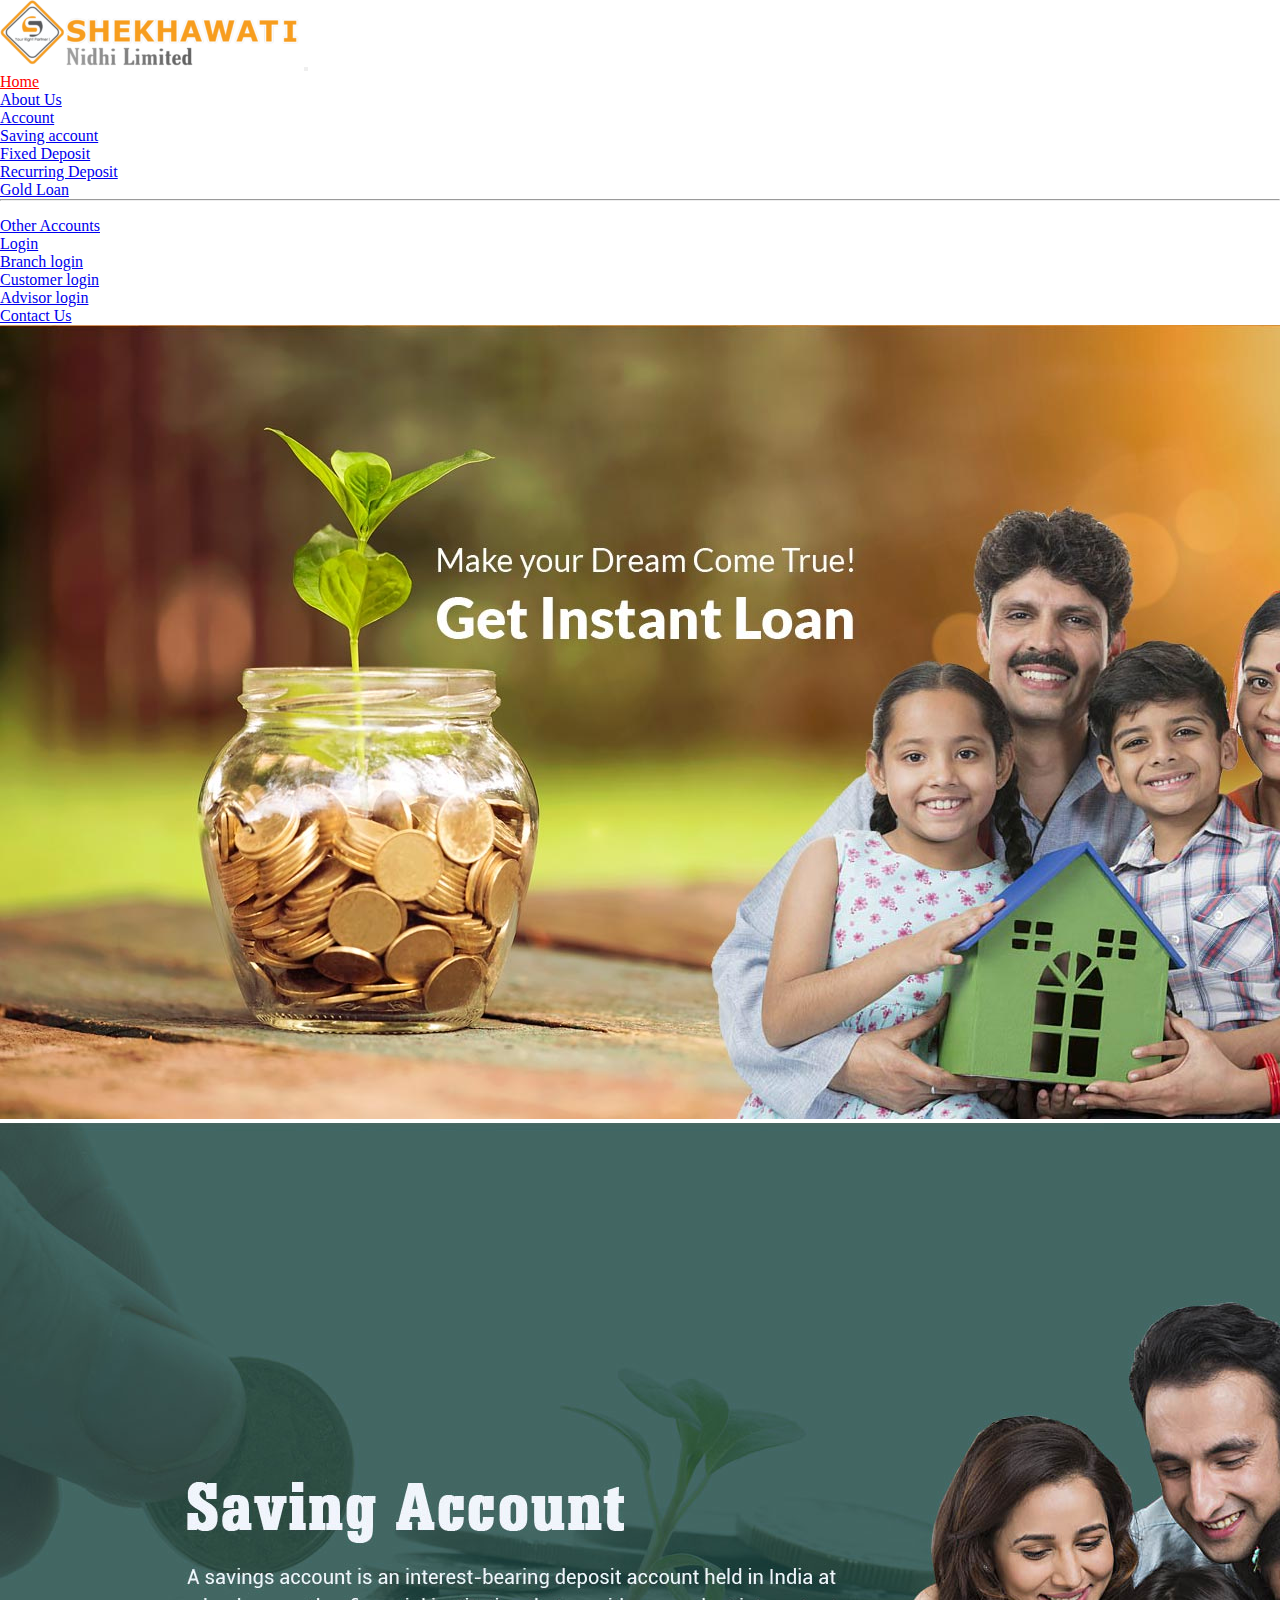
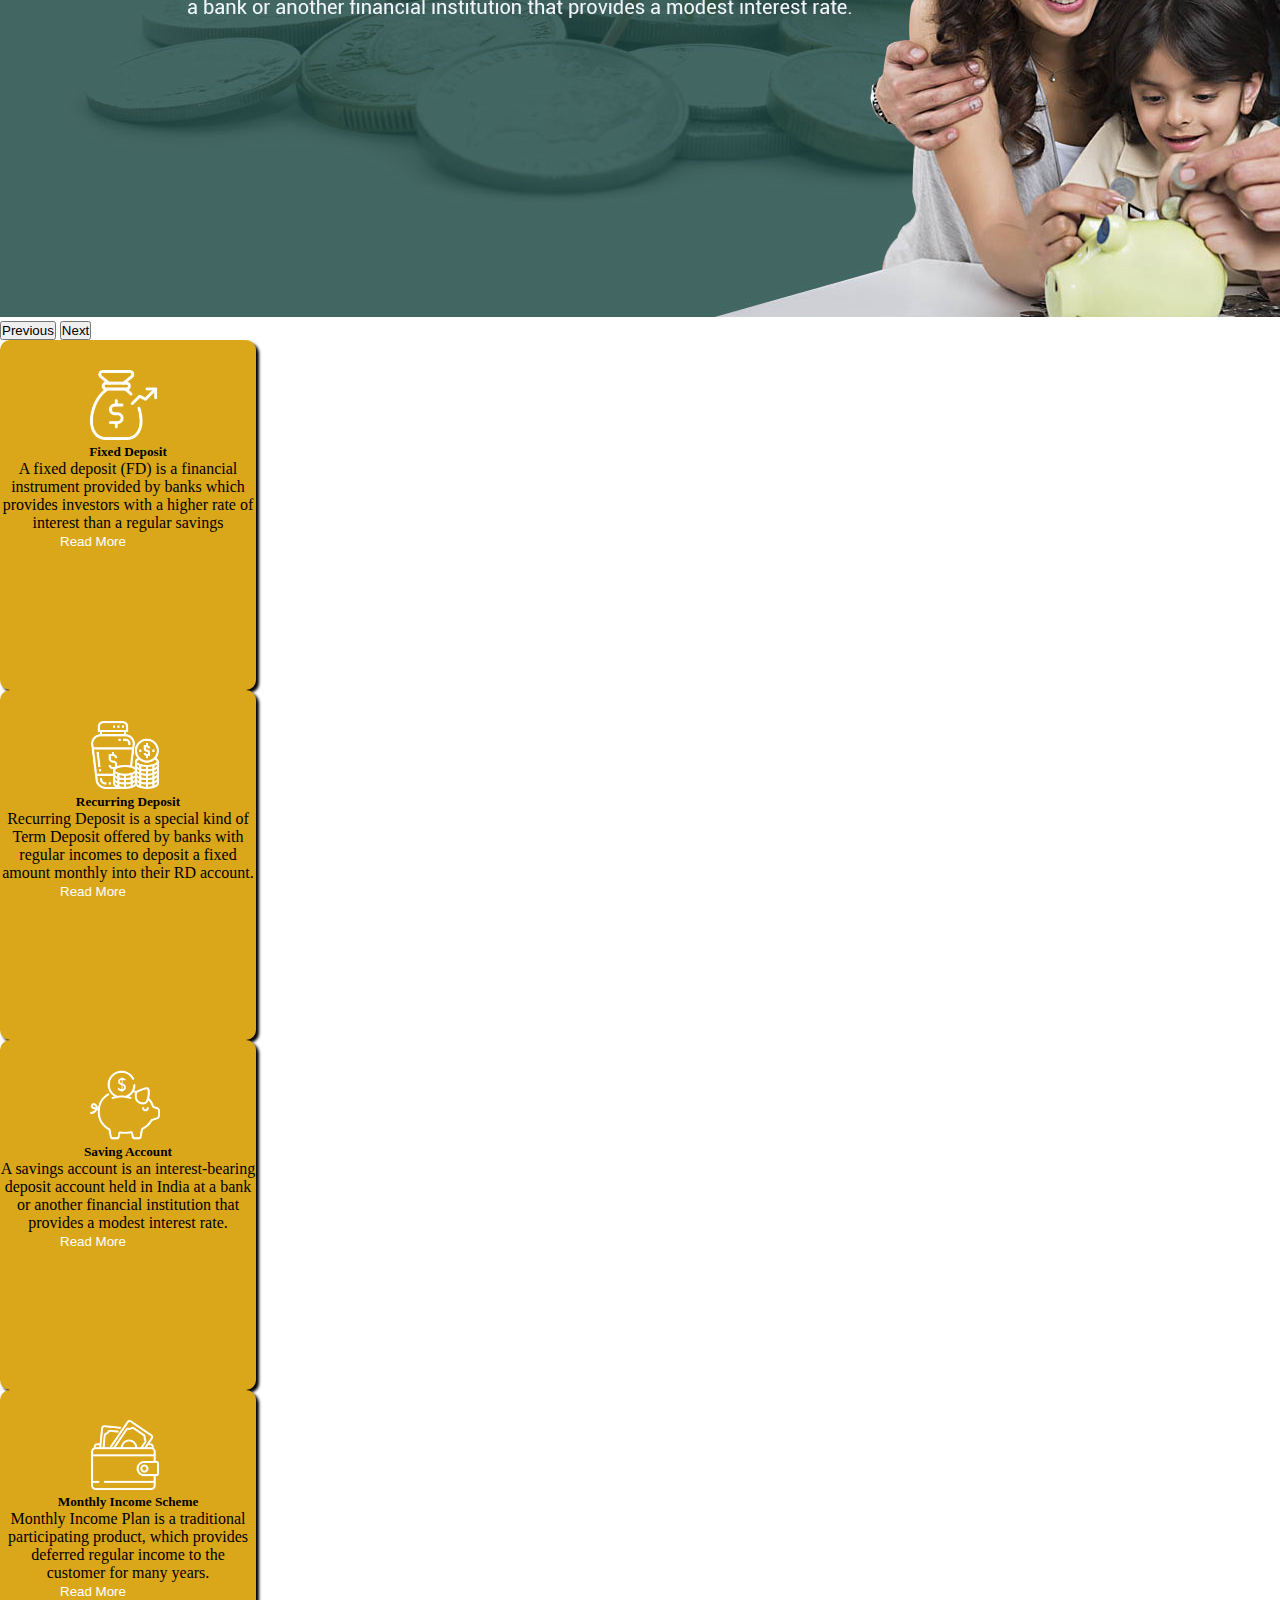
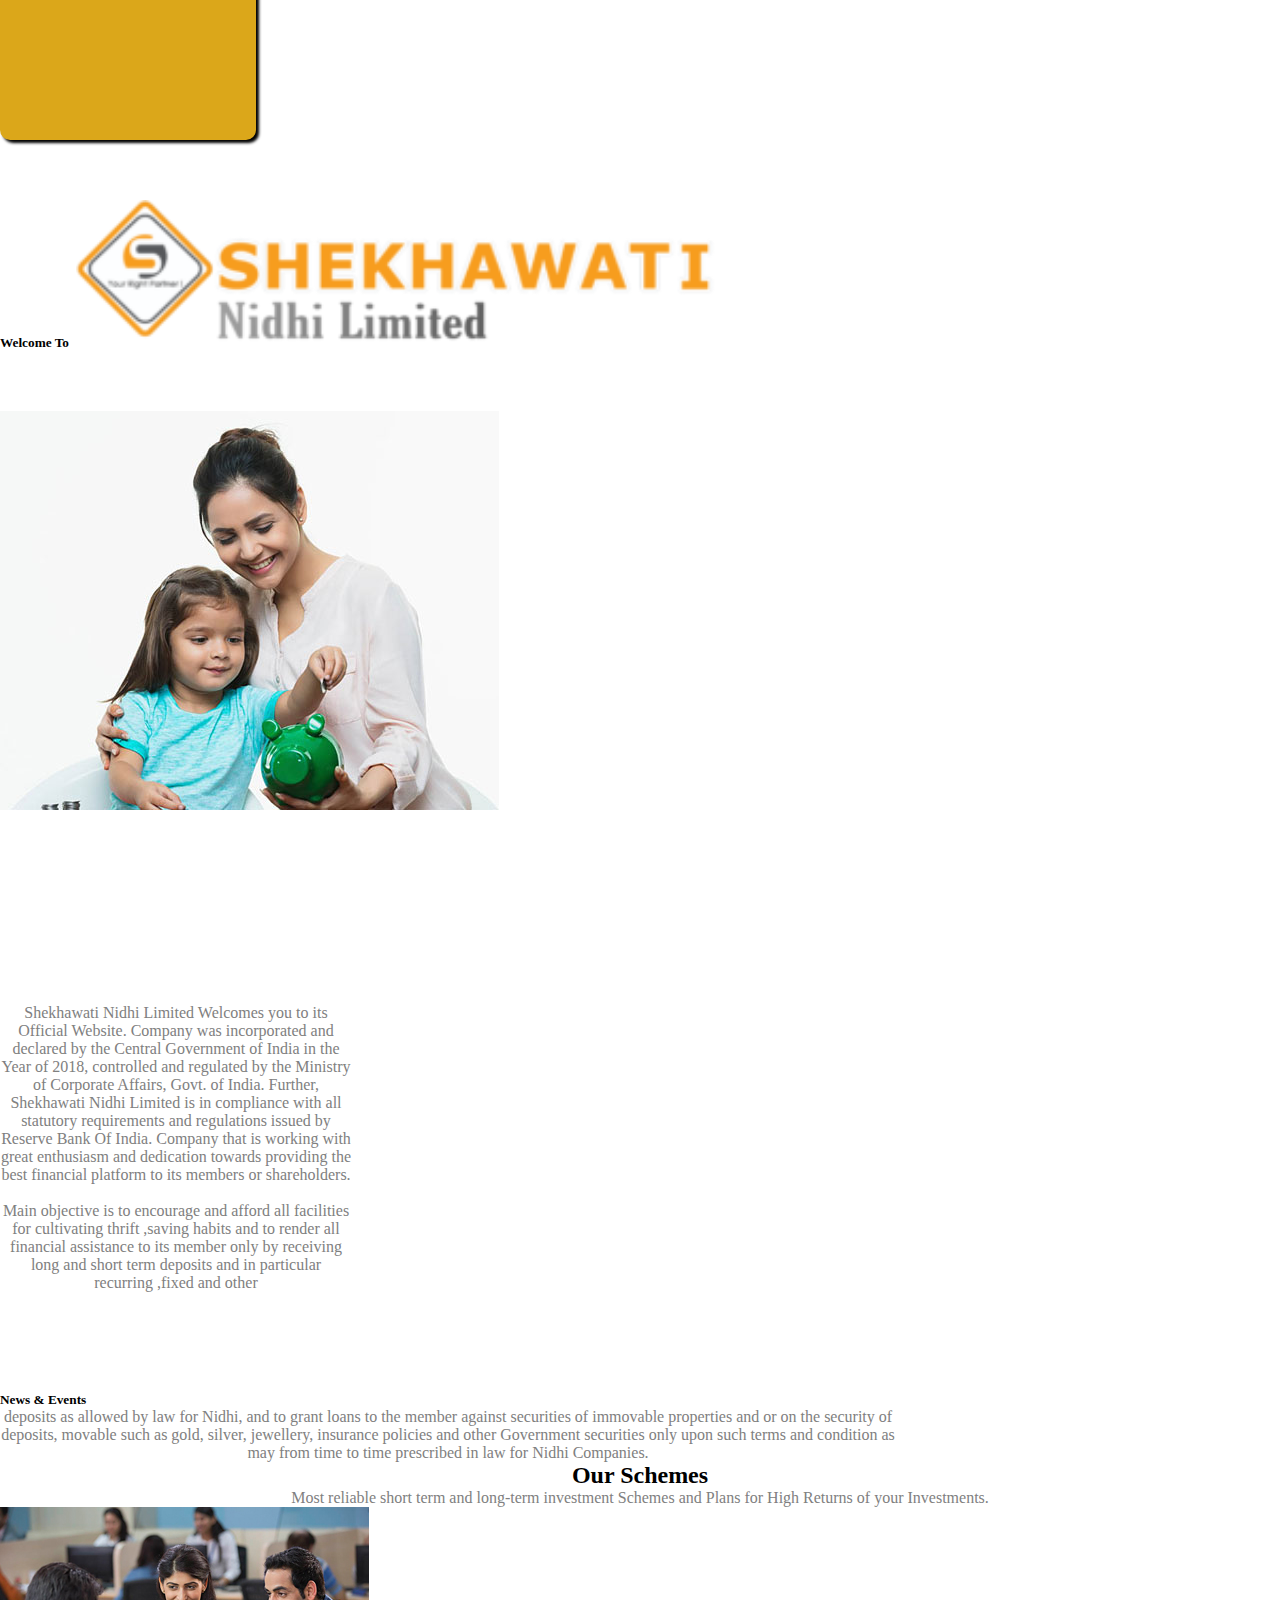
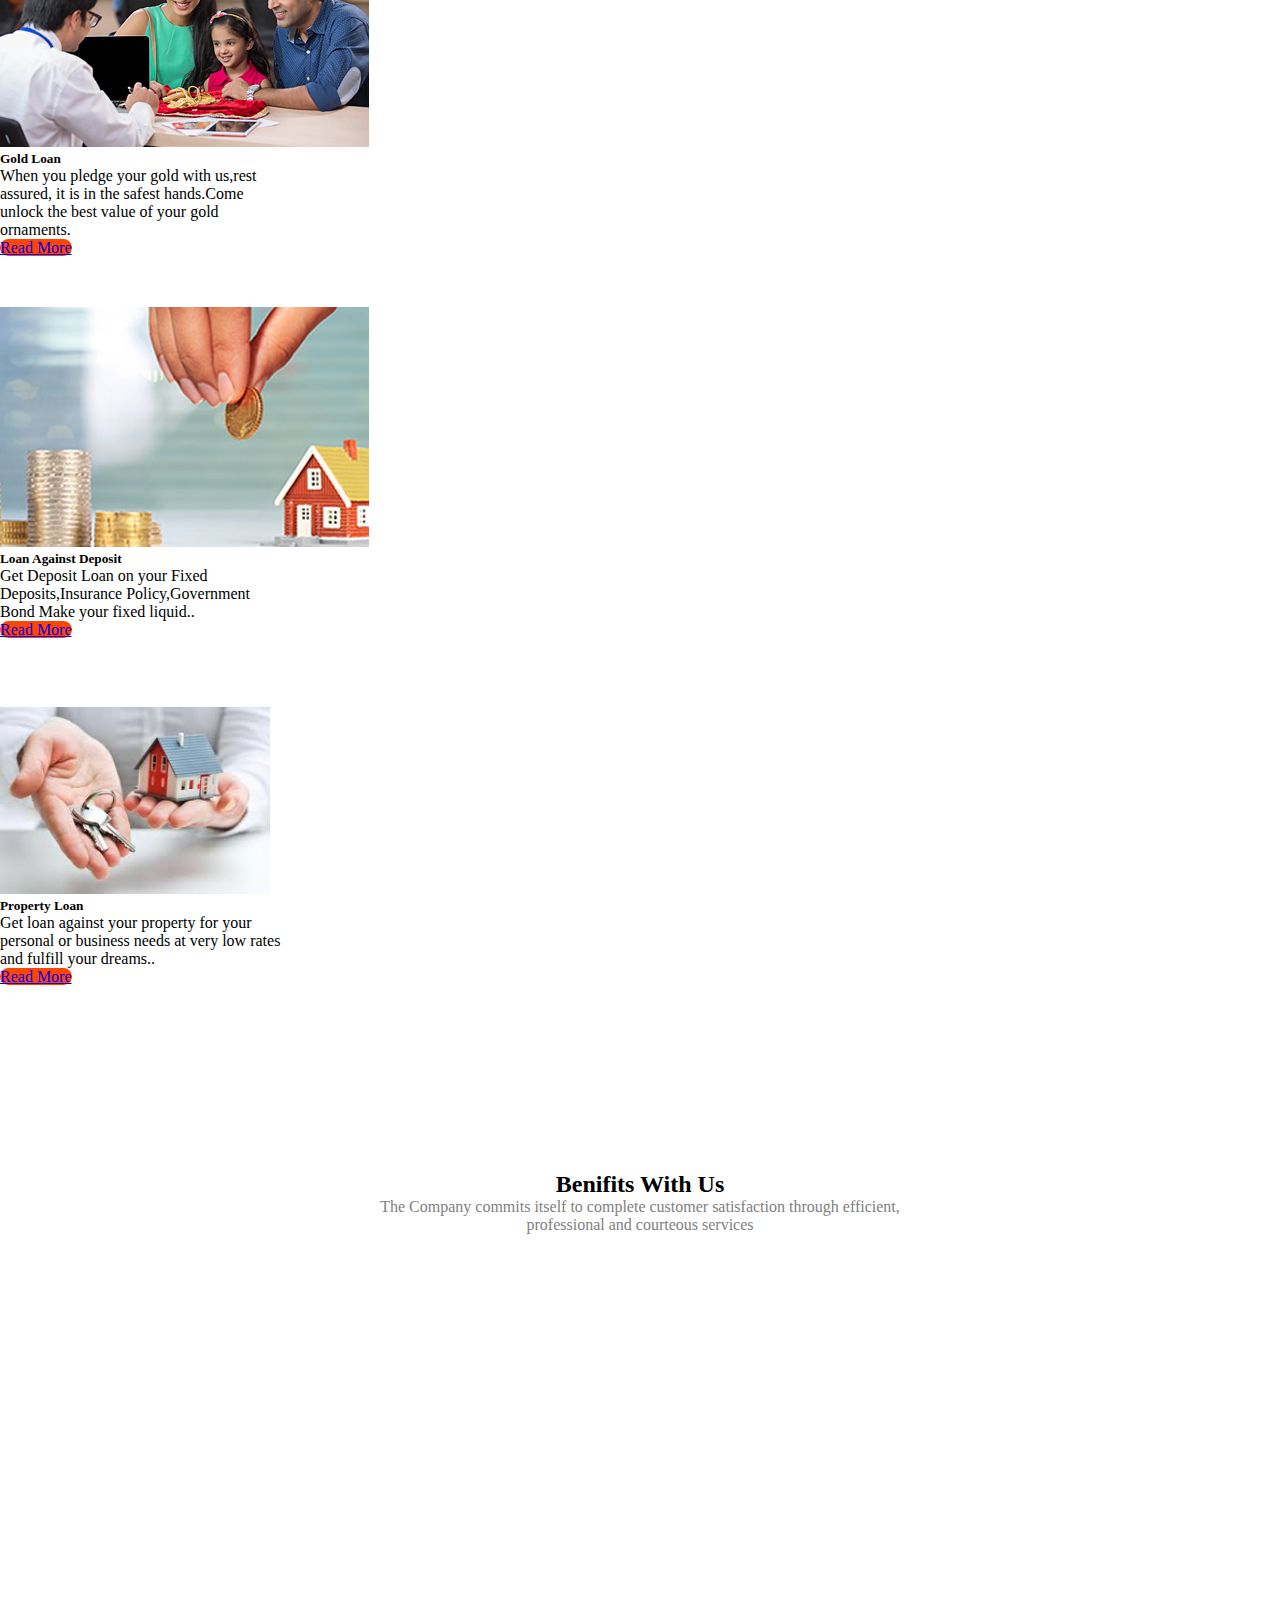
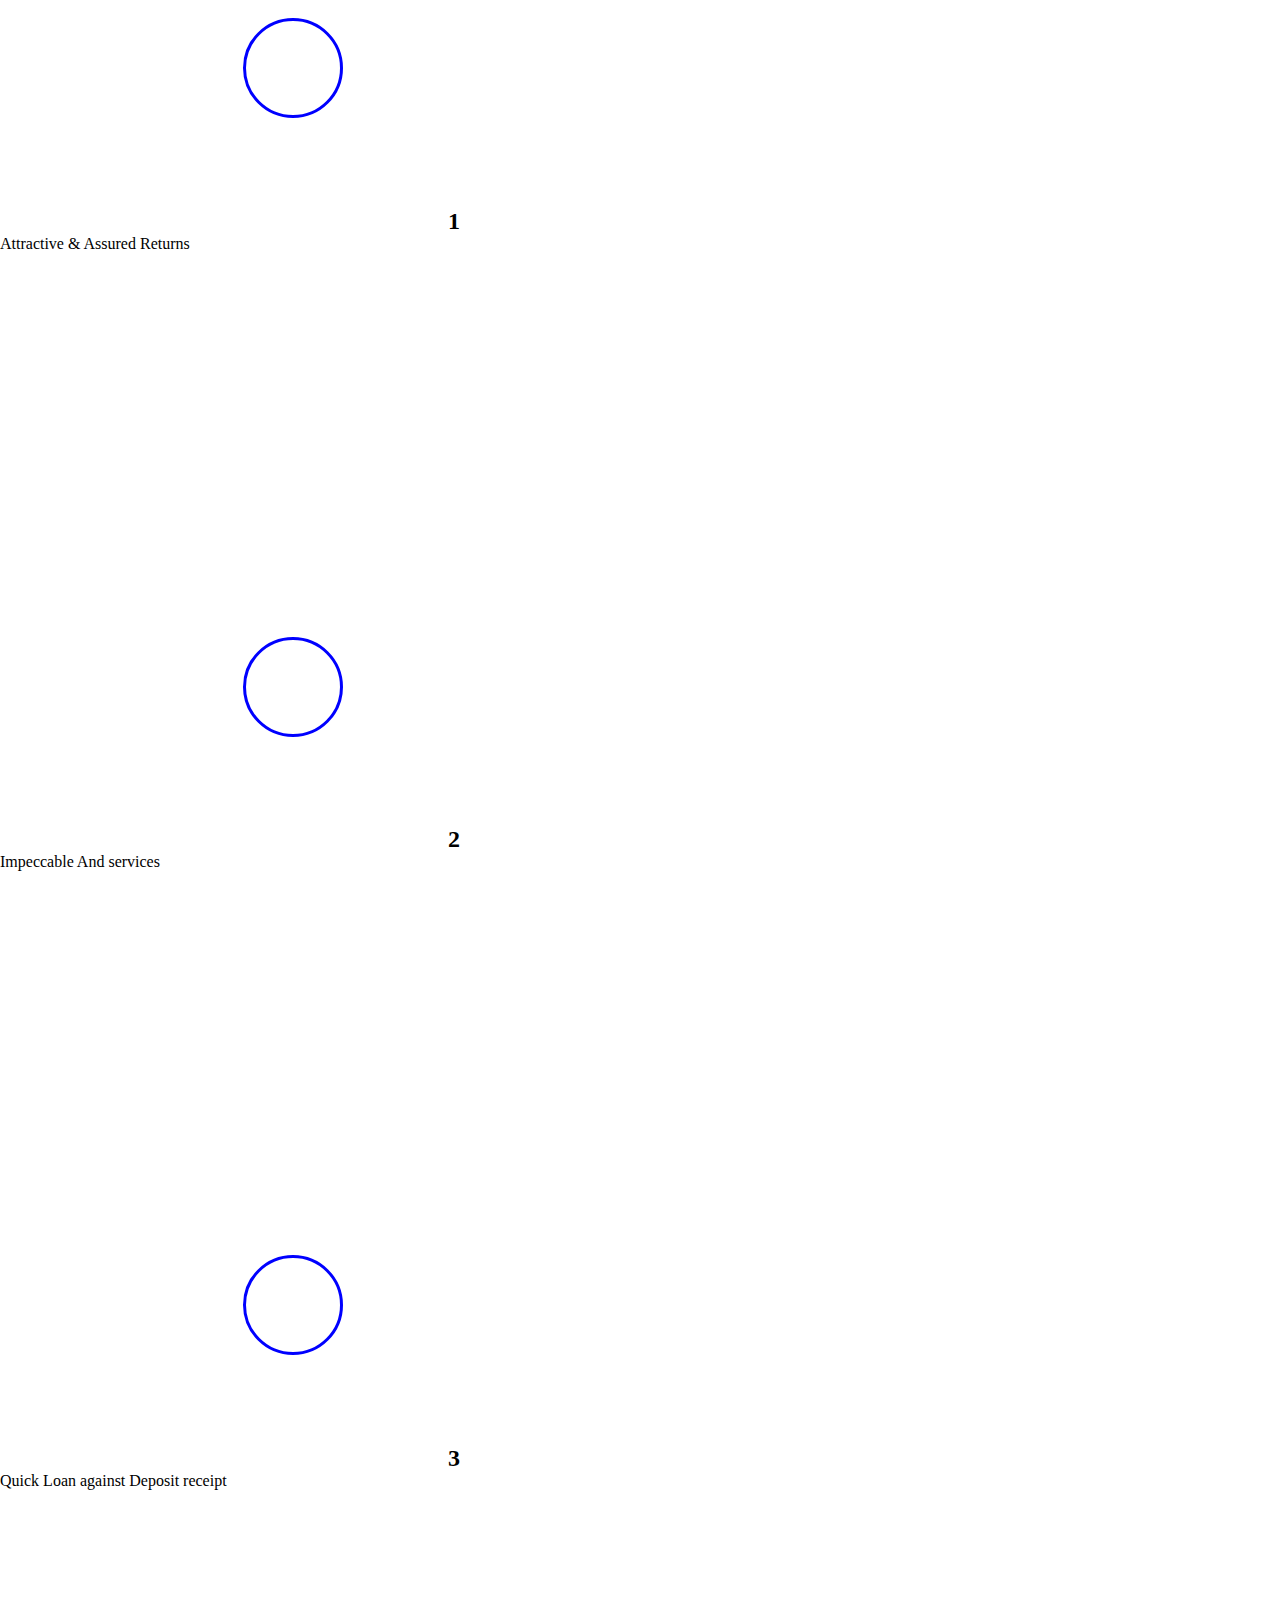
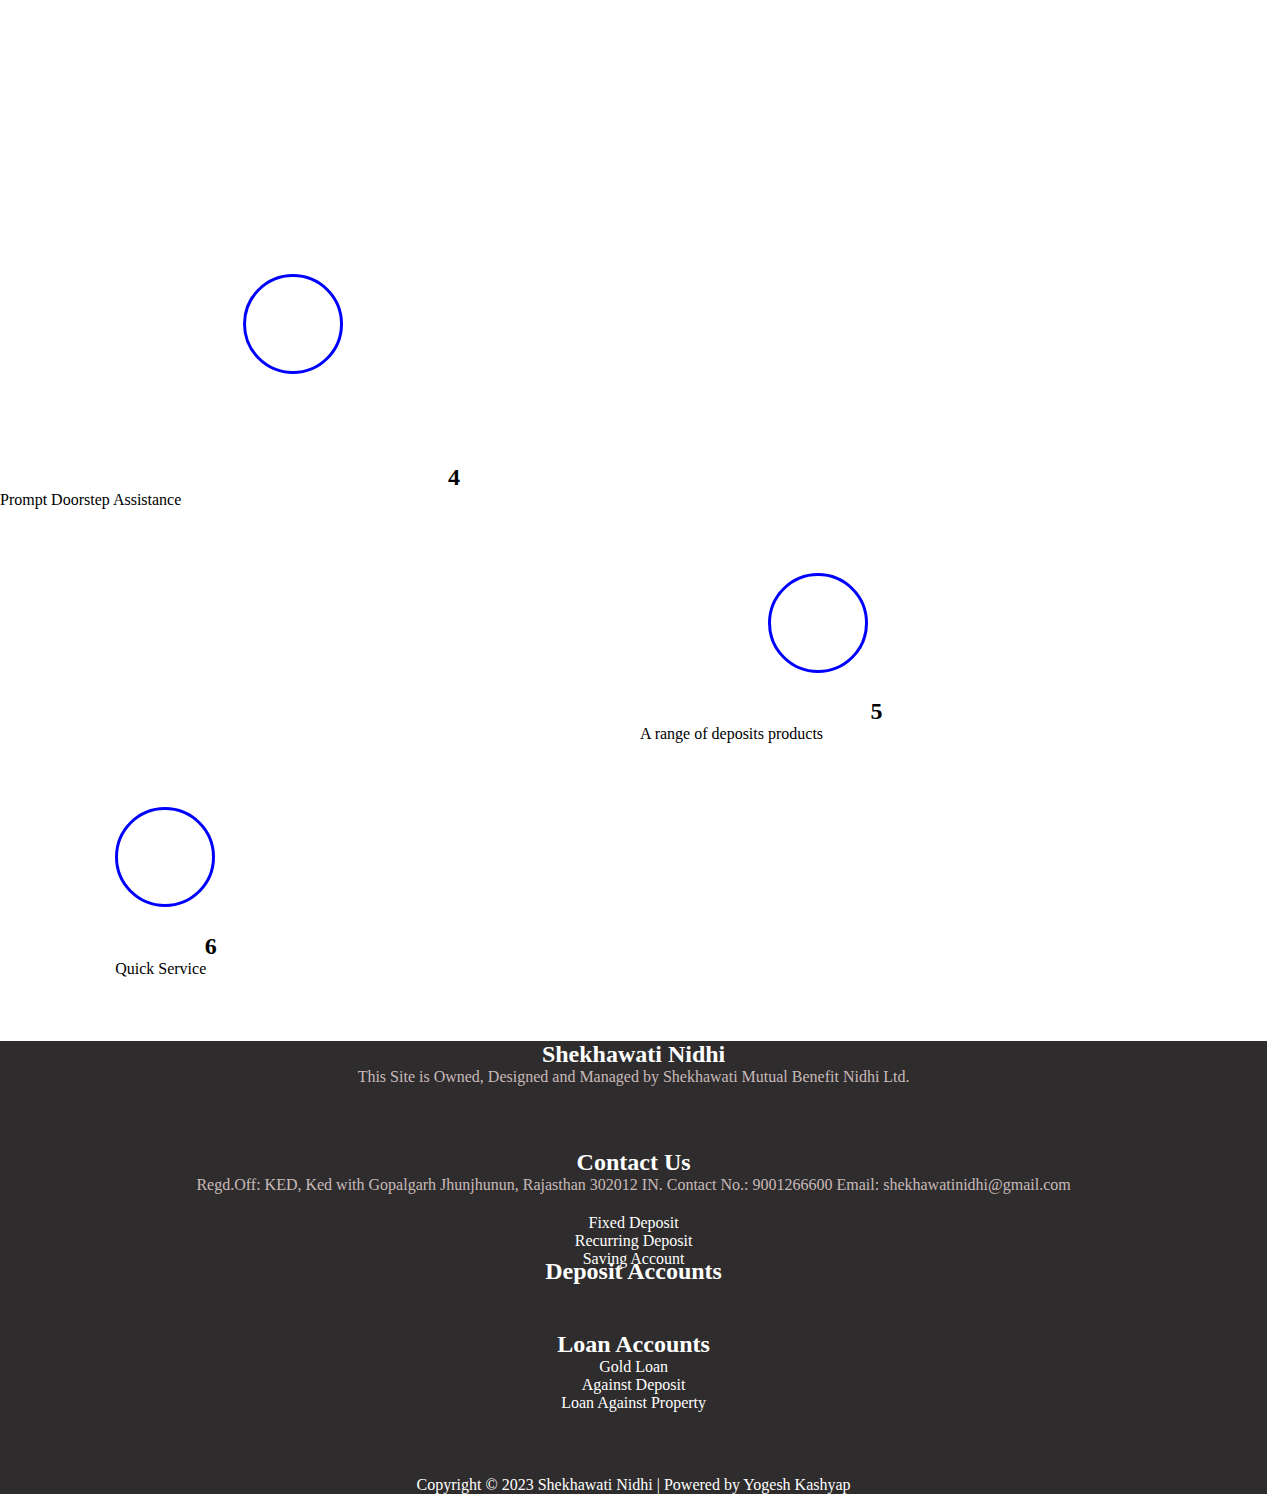
<file: index.html>
<!DOCTYPE html>
<html lang="en">

<head>
    <meta charset="UTF-8">
    <meta name="viewport" content="width=device-width, initial-scale=1.0">
    <title>Home page</title>
    <link rel="stylesheet" href="https://cdnjs.cloudflare.com/ajax/libs/font-awesome/6.4.0/css/all.min.css"
        integrity="sha512-iecdLmaskl7CVkqkXNQ/ZH/XLlvWZOJyj7Yy7tcenmpD1ypASozpmT/E0iPtmFIB46ZmdtAc9eNBvH0H/ZpiBw=="
        crossorigin="anonymous" referrerpolicy="no-referrer" />
    <link rel="stylesheet" href="style.css">
    <link href="https://cdn.jsdelivr.net/npm/bootstrap@5.0.2/dist/css/bootstrap.min.css" rel="stylesheet"
        integrity="sha384-EVSTQN3/azprG1Anm3QDgpJLIm9Nao0Yz1ztcQTwFspd3yD65VohhpuuCOmLASjC" crossorigin="anonymous">
</head>

<body>
    <nav class="navbar navbar-expand-lg navbar-light bg-light">
        <div class="container-fluid">
            <a class="navbar-brand" href="index.html"><img src="logo.png" alt=""></a>
            <button class="navbar-toggler" type="button" data-bs-toggle="collapse"
                data-bs-target="#navbarSupportedContent" aria-controls="navbarSupportedContent" aria-expanded="false"
                aria-label="Toggle navigation">
                <span class="navbar-toggler-icon"></span>
            </button>
            <div class="collapse navbar-collapse" id="navbarSupportedContent">
                <ul class="navbar-nav ms-auto mb-2 mb-lg-0">
                    <li class="nav-item">
                        <a class="nav-link active" aria-current="page" href="index.html" style="color: red !important;">Home</a>
                    </li>
                    <li class="nav-item">
                        <a class="nav-link active" aria-current="page" href="about.html">About Us</a>
                    </li>
                    <li class="nav-item dropdown">
                        <a class="nav-link dropdown-toggle" href="#" id="navbarDropdown" role="button"
                            data-bs-toggle="dropdown" aria-expanded="false">
                            Account
                        </a>
                        <ul class="dropdown-menu" aria-labelledby="navbarDropdown">
                            <li><a class="dropdown-item" href="saving.html">Saving account</a></li>
                            <li><a class="dropdown-item" href="fixed.html">Fixed Deposit</a></li>
                            <li><a class="dropdown-item" href="recurring.html">Recurring Deposit</a></li>
                            <li><a class="dropdown-item" href="gold.html">Gold Loan</a></li>
                            <li>
                                <hr class="dropdown-divider">
                            </li>
                            <li><a class="dropdown-item" href="#">Other Accounts</a></li>
                        </ul>
                    </li>
                    <li class="nav-item dropdown">
                        <a class="nav-link dropdown-toggle" href="#" id="navbarDropdown" role="button"
                            data-bs-toggle="dropdown" aria-expanded="false">
                            Login
                        </a>
                        <ul class="dropdown-menu" aria-labelledby="navbarDropdown">
                            <li><a class="dropdown-item" href="branch.html">Branch login</a></li>
                            <li><a class="dropdown-item" href="customer.html">Customer login</a></li>
                            <li><a class="dropdown-item" href="branch.html">Advisor login</a></li>
                        </ul>
                    </li>
                    <li class="nav-item">
                        <a class="nav-link active" aria-current="page" href="contact.html">Contact Us</a>
                    </li>
                </ul>
            </div>
        </div>
    </nav>
    <div id="carouselExampleInterval" class="carousel slide" data-bs-ride="carousel">
        <div class="carousel-inner">
            <div class="carousel-item active" data-bs-interval="10000">
                <img src="banner1.jpg" class="d-block w-100" alt="...">
            </div>
            <div class="carousel-item" data-bs-interval="2000">
                <img src="banner.jpg" class="d-block w-100" alt="...">
            </div>
        </div>
        <button class="carousel-control-prev" type="button" data-bs-target="#carouselExampleInterval"
            data-bs-slide="prev">
            <span class="carousel-control-prev-icon" aria-hidden="true"></span>
            <span class="visually-hidden">Previous</span>
        </button>
        <button class="carousel-control-next" type="button" data-bs-target="#carouselExampleInterval"
            data-bs-slide="next">
            <span class="carousel-control-next-icon" aria-hidden="true"></span>
            <span class="visually-hidden">Next</span>
        </button>
    </div>
    <div class="container">
        <div class="row">
            <div class="col-lg-3 col-md-6 col-sm-12 mt-5">
                <div class="card" style="width: 16rem; height: 350px; background-color: rgb(219, 167, 26);">
                    <div class="image">
                        <img src="depos.jpg" class="card-img-top" alt="...">
                        <div class="card-body">
                            <h5>Fixed Deposit</h5>
                            <p>A fixed deposit (FD) is a financial instrument provided by banks which provides investors
                                with a higher rate of interest than a regular savings</p>
                        </div>
                        <button><a href="fixed.html">Read More</a></button>
                    </div>
                </div>
            </div>
            <div class="col-lg-3 col-md-6 col-sm-12 mt-5">
                <div class="card" style="width: 16rem; height: 350px; background-color:  rgb(219, 167, 26)">
                    <div class="image">
                        <img src="money-jar.jpg" class="card-img-top" alt="...">
                        <div class="card-body">
                            <h5>Recurring Deposit</h5>
                            <p>Recurring Deposit is a special kind of Term Deposit offered by banks with regular incomes
                                to deposit a fixed amount monthly into their RD account.</p>
                        </div>
                        <button><a href="recurring.html">Read More</a></button>
                    </div>
                </div>
            </div>
            <div class="col-lg-3 col-md-6 col-sm-12 mt-5">
                <div class="card" style="width: 16rem; height: 350px; background-color: rgb(219, 167, 26);">
                    <div class="image">
                        <img src="piggy-bank.jpg" class="card-img-top" alt="...">
                        <div class="card-body">
                            <h5>Saving Account</h5>
                            <p>A savings account is an interest-bearing deposit account held in India at a bank or
                                another financial institution that provides a modest interest rate.</p>
                        </div>
                        <button><a href="saving.html">Read More</a></button>
                    </div>
                </div>
            </div>
            <div class="col-lg-3 col-md-6 col-sm-12 mt-5">
                <div class="card" style="width: 16rem; height: 350px; background-color:  rgb(219, 167, 26);">
                    <div class="image">
                        <img src="wallet.jpg" class="card-img-top" alt="...">
                        <div class="card-body">
                            <h5>Monthly Income Scheme</h5>
                            <p>Monthly Income Plan is a traditional participating product, which provides deferred
                                regular income to the customer for many years.</p>
                        </div>
                        <button><a href="recurring.html">Read More</a></button>
                    </div>
                </div>
            </div>
        </div>
    </div>
    <div class="container">
        <div class="row">
            <div class="col-lg-4 col-md-6 col-sm-12">
                <div class="heading">
                    <h5>Welcome To &nbsp<img src="logo.png" alt=""></h5>
                </div>
                <div class="homo" style="width: 24rem;">
                    <img src="homeimg.jpg" class="card-img-top" alt="...">
                </div>
            </div>
            <div class="col-lg-4 col-md-6 col-sm-12">
                <div class="homo1" style="width: 22rem;">
                    <div class="card-body">
                        <p>Shekhawati Nidhi Limited Welcomes you to its Official Website. Company was incorporated and
                            declared by the Central Government of India in the Year of 2018, controlled and regulated by
                            the Ministry of Corporate Affairs, Govt. of India. Further, Shekhawati Nidhi Limited is in
                            compliance with all statutory requirements and regulations issued by Reserve Bank Of India.
                            Company that is working with great enthusiasm and dedication towards providing the best
                            financial platform to its members or shareholders. <br> <br>
                            Main objective is to encourage and afford all facilities for cultivating thrift ,saving
                            habits and to render all financial assistance to its member only by receiving long and short
                            term deposits and in particular recurring ,fixed and other</p>
                    </div>
                </div>
            </div>
            <div class="col-lg-4 col-md-6 col-sm-12">
                <div class="homo2" style="width: 22rem;">
                    <h5>News & Events</h5>
                    <div class="card-body">

                    </div>
                </div>
            </div>
        </div>
    </div>
    <div class="container">
        <div class="para">
            <p>deposits as allowed by law for Nidhi, and to grant loans to the member against securities of
                immovable properties and or on the security of deposits, movable such as gold, silver,
                jewellery, insurance policies and other Government securities only upon such terms and condition
                as may from time to time prescribed in law for Nidhi Companies.</p>
        </div>
    </div>
    <div class="container">
        <div class="hp">
            <h2>Our Schemes</h2>
            <p>Most reliable short term and long-term investment Schemes and Plans for High Returns of your Investments.
            </p>
        </div>
        <div class="row">
            <div class="col-lg-4 col-md-6 col-sm-12">
                <div class="card1" style="width: 18rem; height: 400px;">
                    <img src="gold-loan1.jpg" class="card-img-top" alt="...">
                    <div class="card-body">
                        <h5 class="card-title">Gold Loan​</h5>
                        <p class="card-text">When you pledge your gold with us,rest assured, it is in the safest
                            hands.Come unlock the best value of your gold ornaments.</p>
                        <a href="gold.html" class="btn btn-primary"
                            style="background-color: orangered !important ; border-radius: 20px !important;">Read
                            More</a>
                    </div>
                </div>
            </div>
            <div class="col-lg-4 col-md-6 col-sm-12">
                <div class="card2" style="width: 18rem; height: 400px;">
                    <img src="Loan-Against2.jpg" class="card-img-top" alt="...">
                    <div class="card-body">
                        <h5 class="card-title">Loan Against Deposit​</h5>
                        <p class="card-text">Get Deposit Loan on your Fixed Deposits,Insurance Policy,Government Bond
                            Make your fixed liquid..</p>
                        <a href="fixed.html" class="btn btn-primary"
                            style="background-color: orangered !important; border-radius: 20px !important;">Read
                            More</a>
                    </div>
                </div>
            </div>
            <div class="col-lg-4 col-md-6 col-sm-12">
                <div class="card3" style="width: 18rem; height: 400px;">
                    <img src="property_loan3.jpg" class="card-img-top" alt="...">
                    <div class="card-body">
                        <h5 class="card-title">Property Loan​</h5>
                        <p class="card-text">Get loan against your property for your personal or business needs at very
                            low rates and fulfill your dreams..</p>
                        <a href="recurring.html" class="btn btn-primary"
                            style="background-color: orangered !important; border-radius: 20px !important;">Read
                            More</a>
                    </div>
                </div>
            </div>
        </div>
    </div>
    <div class="container">
        <div class="hp2">
            <h2>Benifits With Us</h2>
            <p>The Company commits itself to complete customer satisfaction through efficient, <br>
                professional and courteous services</p>
        </div>
    </div>
    <div class="container">
        <div class="row">
            <div class="col-lg-3 col-md-4 col-sm-10">
                <div class="gola">
                    <div class="sms">
                        <a href="#"><i class="fa-regular fa-comment-dots"></i></a>
                    </div>
                </div>
                <div class="ghp">
                    <h2>1</h2>
                    <p>Attractive & Assured Returns</p>
                </div>
            </div>
            <div class="col-lg-3 col-md-4 col-sm-10">
                <div class="gola">
                    <div class="sms">
                        <a href="#"><i class="fa-solid fa-folder-open"></i></a>
                    </div>
                </div>
                <div class="ghp">
                    <h2>2</h2>
                    <p>Impeccable And services</p>
                </div>
            </div>
            <div class="col-lg-3 col-md-4 col-sm-10">
                <div class="gola">
                    <div class="sms">
                        <a href="#"><i class="fa-regular fa-heart"></i></a>
                    </div>
                </div>
                <div class="ghp">
                    <h2>3</h2>
                    <p>Quick Loan against Deposit receipt</p>
                </div>
            </div>
            <div class="col-lg-3 col-md-6 col-sm-6">
                <div class="gola">
                    <div class="sms">
                        <a href="#"><i class="fa-regular fa-keyboard"></i></a>
                    </div>
                </div>
                <div class="ghp">
                    <h2>4</h2>
                    <p>Prompt Doorstep Assistance</p>
                </div>
            </div>
        </div>
    </div>
    <div class="container">
        <div class="row">
            <div class="col-lg-6 col-md-6 col-sm-6">
                <div class="gola1">
                    <div class="sms1">
                        <a href="#"><i class="fa-regular fa-comment-dots"></i></a>
                    </div>
                </div>
                <div class="ghp1">
                    <h2>5</h2>
                    <p>A range of deposits products</p>
                </div>
            </div>
            <div class="col-lg-6 col-md-6 col-sm-6">
                <div class="gola2">
                    <div class="sms2">
                        <a href="#"><i class="fa-regular fa-heart"></i></a>
                    </div>
                </div>
                <div class="ghp2">
                    <h2>6</h2>
                    <p>Quick Service</p>
                </div>
            </div>
        </div>
    </div>
    <div class="footer">
        <div class="row">
            <div class="col-lg-3 col-md-6 col-sm-12">
                <h2 style="color: white; margin-top: 5%;">Shekhawati Nidhi</h2>
                <div class="diteal">
                    <p>This Site is Owned, Designed and Managed by Shekhawati Mutual Benefit Nidhi Ltd.</p>
                </div>
            </div>
            <div class="col-lg-3 col-md-6 col-sm-12">
                <h2 style="color: white; margin-top: 5%;">Contact Us</h2>
                <div class="diteal">
                    <p>Regd.Off: KED, Ked with Gopalgarh Jhunjhunun, Rajasthan 302012 IN.
                        Contact No.: 9001266600
                        Email: shekhawatinidhi@gmail.com</p>
                </div>
            </div>
            <div class="col-lg-3 col-md-6 col-sm-12">
                <h2 style="color: white; margin-top: 5%;">Deposit Accounts</h2>
                <div class="loan1">
                    <p><br><a href="fixed.html">Fixed Deposit</a><br> <a href="recurring.html">Recurring Deposit </a><br> <a href="saving.html">Saving Account</a></p>
                </div>
            </div>
            <div class="col-lg-3 col-md-6 col-sm-12">
                <h2 style="color: white; margin-top: 5%;">Loan Accounts</h2>
                <div class="loan2">
                    <p><a href="gold.html"> Gold Loan </a><br> <a href="fixed.css"> Against Deposit </a> <br><a href="recurring.html">Loan Against Property </a></p>
                </div>
            </div>
            <div class="power">
                <p>Copyright © 2023 Shekhawati Nidhi | Powered by Yogesh Kashyap</p>
            </div>
        </div>
    </div>
    <script src="https://cdn.jsdelivr.net/npm/bootstrap@5.0.2/dist/js/bootstrap.bundle.min.js"
        integrity="sha384-MrcW6ZMFYlzcLA8Nl+NtUVF0sA7MsXsP1UyJoMp4YLEuNSfAP+JcXn/tWtIaxVXM"
        crossorigin="anonymous"></script>
</body>

</html>
</file>
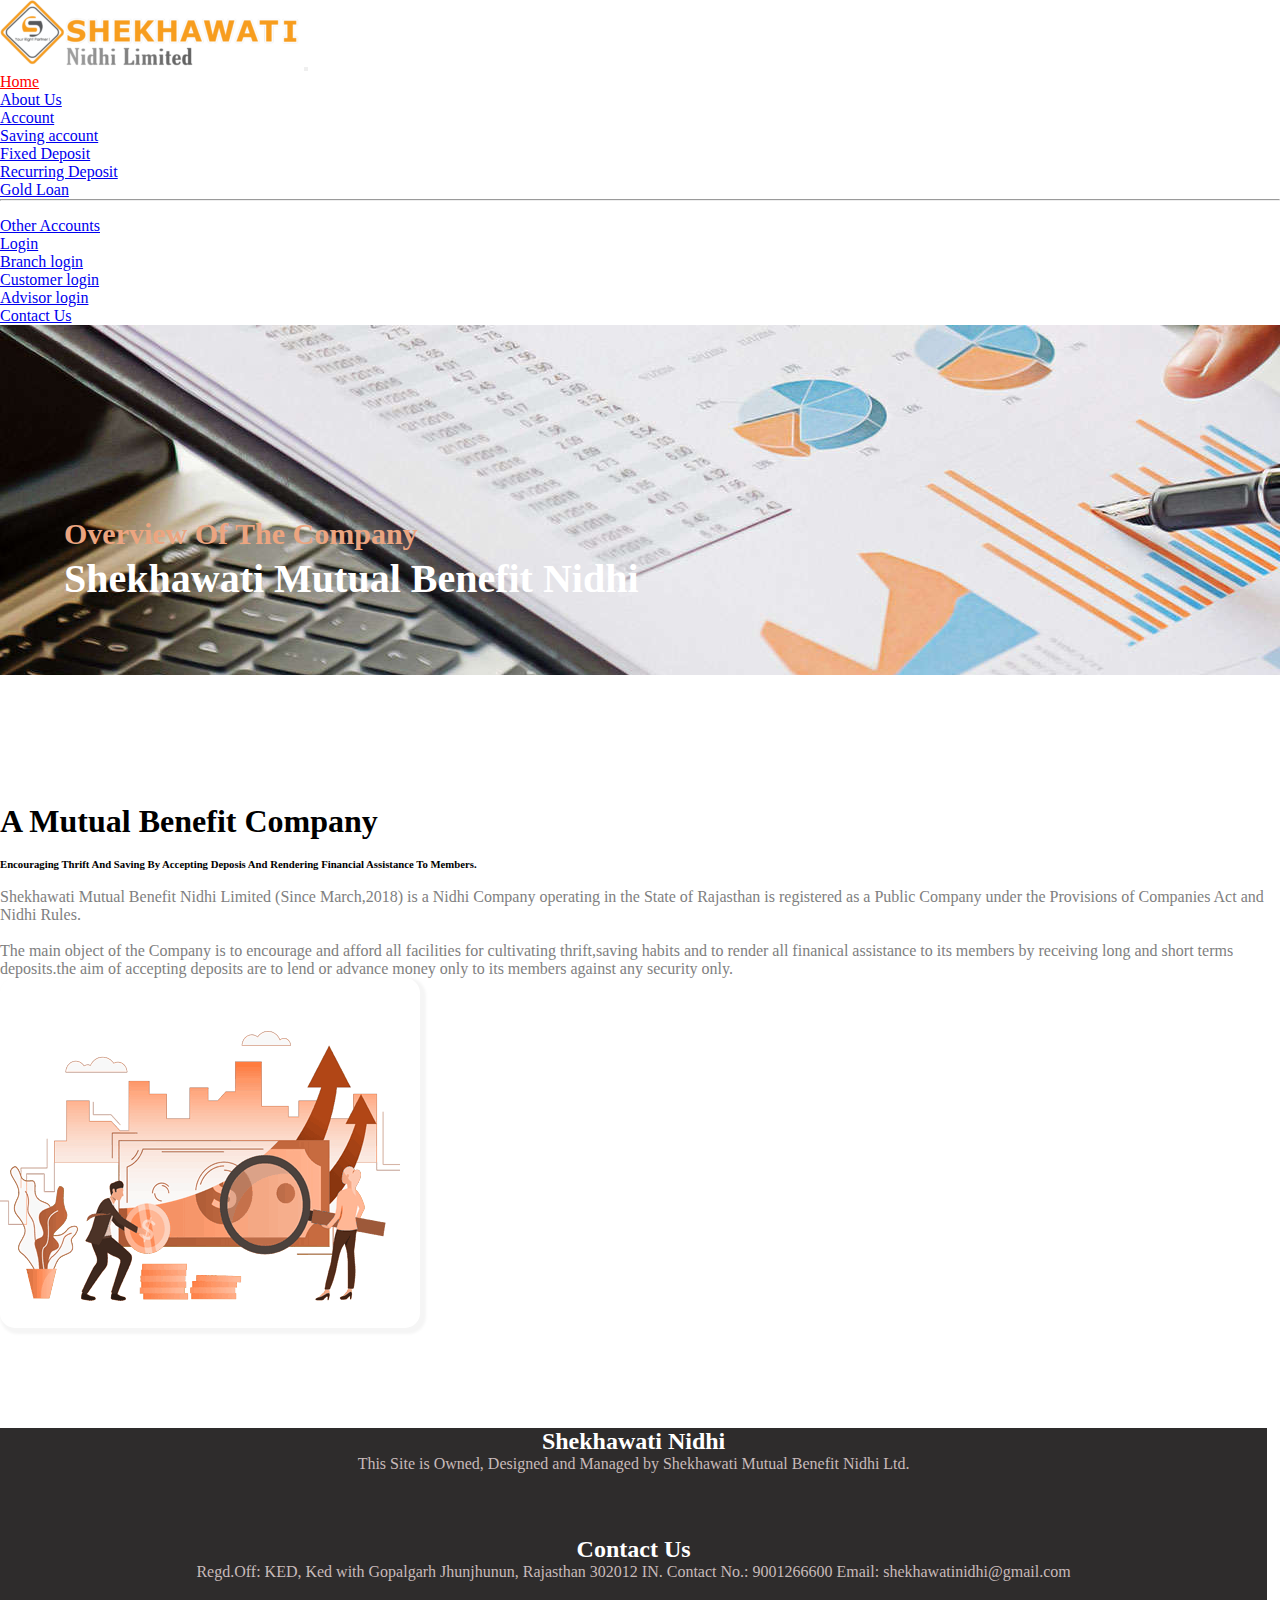
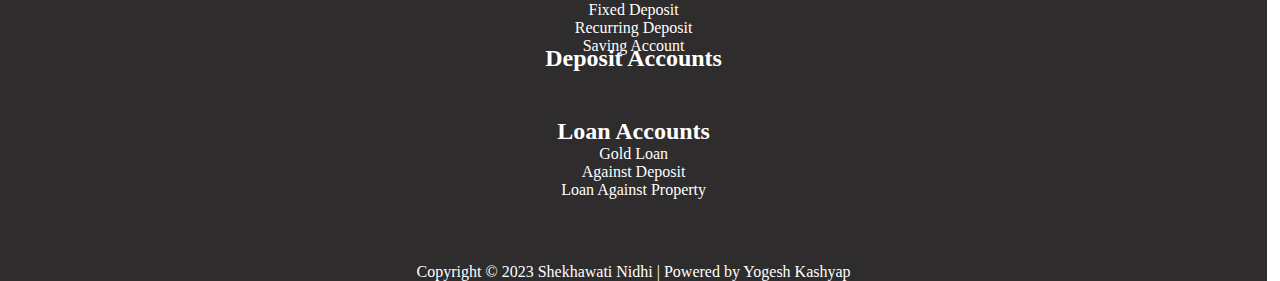
<file: about.html>
<!DOCTYPE html>
<html lang="en">
<head>
    <meta charset="UTF-8">
    <meta name="viewport" content="width=device-width, initial-scale=1.0">
    <title>About Us</title>
    <link rel="stylesheet" href="style.css">
    <link rel="stylesheet" href="about.css">
    <link href="https://cdn.jsdelivr.net/npm/bootstrap@5.0.2/dist/css/bootstrap.min.css" rel="stylesheet"
        integrity="sha384-EVSTQN3/azprG1Anm3QDgpJLIm9Nao0Yz1ztcQTwFspd3yD65VohhpuuCOmLASjC" crossorigin="anonymous">
</head>
</head>
<body>
    <nav class="navbar navbar-expand-lg navbar-light bg-light">
        <div class="container-fluid">
            <a class="navbar-brand" href="index.html"><img src="logo.png" alt=""></a>
            <button class="navbar-toggler" type="button" data-bs-toggle="collapse"
                data-bs-target="#navbarSupportedContent" aria-controls="navbarSupportedContent" aria-expanded="false"
                aria-label="Toggle navigation">
                <span class="navbar-toggler-icon"></span>
            </button>
            <div class="collapse navbar-collapse" id="navbarSupportedContent">
                <ul class="navbar-nav ms-auto mb-2 mb-lg-0">
                    <li class="nav-item">
                        <a class="nav-link active" aria-current="page" href="#" style="color: red !important;">Home</a>
                    </li>
                    <li class="nav-item">
                        <a class="nav-link active" aria-current="page" href="about.html">About Us</a>
                    </li>
                    <li class="nav-item dropdown">
                        <a class="nav-link dropdown-toggle" href="#" id="navbarDropdown" role="button"
                            data-bs-toggle="dropdown" aria-expanded="false">
                            Account
                        </a>
                        <ul class="dropdown-menu" aria-labelledby="navbarDropdown">
                            <li><a class="dropdown-item" href="saving.html">Saving account</a></li>
                            <li><a class="dropdown-item" href="fixed.html">Fixed Deposit</a></li>
                            <li><a class="dropdown-item" href="recurring.html">Recurring Deposit</a></li>
                            <li><a class="dropdown-item" href="gold.html">Gold Loan</a></li>
                            <li>
                                <hr class="dropdown-divider">
                            </li>
                            <li><a class="dropdown-item" href="#">Other Accounts</a></li>
                        </ul>
                    </li>
                    <li class="nav-item dropdown">
                        <a class="nav-link dropdown-toggle" href="#" id="navbarDropdown" role="button"
                            data-bs-toggle="dropdown" aria-expanded="false">
                            Login
                        </a>
                        <ul class="dropdown-menu" aria-labelledby="navbarDropdown">
                            <li><a class="dropdown-item" href="branch.html">Branch login</a></li>
                            <li><a class="dropdown-item" href="customer.html">Customer login</a></li>
                            <li><a class="dropdown-item" href="branch.html">Advisor login</a></li>
                        </ul>
                    </li>
                    <li class="nav-item">
                        <a class="nav-link active" aria-current="page" href="contact.html">Contact Us</a>
                    </li>
                </ul>
            </div>
        </div>
    </nav>
    <div class="img">
        <h1>Overview Of The Company</h1>
        <p>Shekhawati Mutual Benefit Nidhi</p>
    </div>
    <div class="side">
        <div class="container">
            <div class="row">
                <div class="col-lg-6 col-md-6 col-sm-12">
                    <h1>A Mutual Benefit Company</h1> <br>
                    <h6>Encouraging Thrift And Saving By Accepting Deposis And Rendering Financial Assistance To Members.</h6> <br>
                    <p>Shekhawati Mutual Benefit Nidhi Limited (Since March,2018) is a Nidhi Company operating in the State of Rajasthan is registered as a Public Company under the Provisions of Companies Act and Nidhi Rules. <br> <br>

                        The main object of the Company is to encourage and afford all facilities for cultivating thrift,saving habits and to render all finanical assistance to its members by receiving long and short terms deposits.the aim of accepting deposits are to lend or advance money only to its members against any security only.</p>
                </div>
                <div class="col-lg-6 col-md-6 col-sm-12">
                    <div class="fearch">
                    <img src="feature3-free-img (1).png" alt="">
                    </div>
                </div>
            </div>
        </div>
      </div>
      <div class="footer">
        <div class="row">
            <div class="col-lg-3 col-md-6 col-sm-12">
                <h2 style="color: white; margin-top: 5%;">Shekhawati Nidhi</h2>
                <div class="diteal">
                    <p>This Site is Owned, Designed and Managed by Shekhawati Mutual Benefit Nidhi Ltd.</p>
                </div>
            </div>
            <div class="col-lg-3 col-md-6 col-sm-12">
                <h2 style="color: white; margin-top: 5%;">Contact Us</h2>
                <div class="diteal">
                    <p>Regd.Off: KED, Ked with Gopalgarh Jhunjhunun, Rajasthan 302012 IN.
                        Contact No.: 9001266600
                        Email: shekhawatinidhi@gmail.com</p>
                </div>
            </div>
            <div class="col-lg-3 col-md-6 col-sm-12">
                <h2 style="color: white; margin-top: 5%;">Deposit Accounts</h2>
                <div class="loan1">
                    <p><br><a href="fixed.html">Fixed Deposit</a><br> <a href="recurring.html">Recurring Deposit </a><br> <a href="saving.html">Saving Account</a></p>
                </div>
            </div>
            <div class="col-lg-3 col-md-6 col-sm-12">
                <h2 style="color: white; margin-top: 5%;">Loan Accounts</h2>
                <div class="loan2">
                    <p><a href="gold.html"> Gold Loan </a><br> <a href="fixed.html"> Against Deposit </a> <br><a href="recurring.html">Loan Against Property </a></p>
                </div>
            </div>
            <div class="power">
                <p>Copyright © 2023 Shekhawati Nidhi | Powered by Yogesh Kashyap</p>
            </div>
        </div>
    </div>
    <script src="https://cdn.jsdelivr.net/npm/bootstrap@5.0.2/dist/js/bootstrap.bundle.min.js"
        integrity="sha384-MrcW6ZMFYlzcLA8Nl+NtUVF0sA7MsXsP1UyJoMp4YLEuNSfAP+JcXn/tWtIaxVXM"
        crossorigin="anonymous"></script>
</body>
</html>
</file>
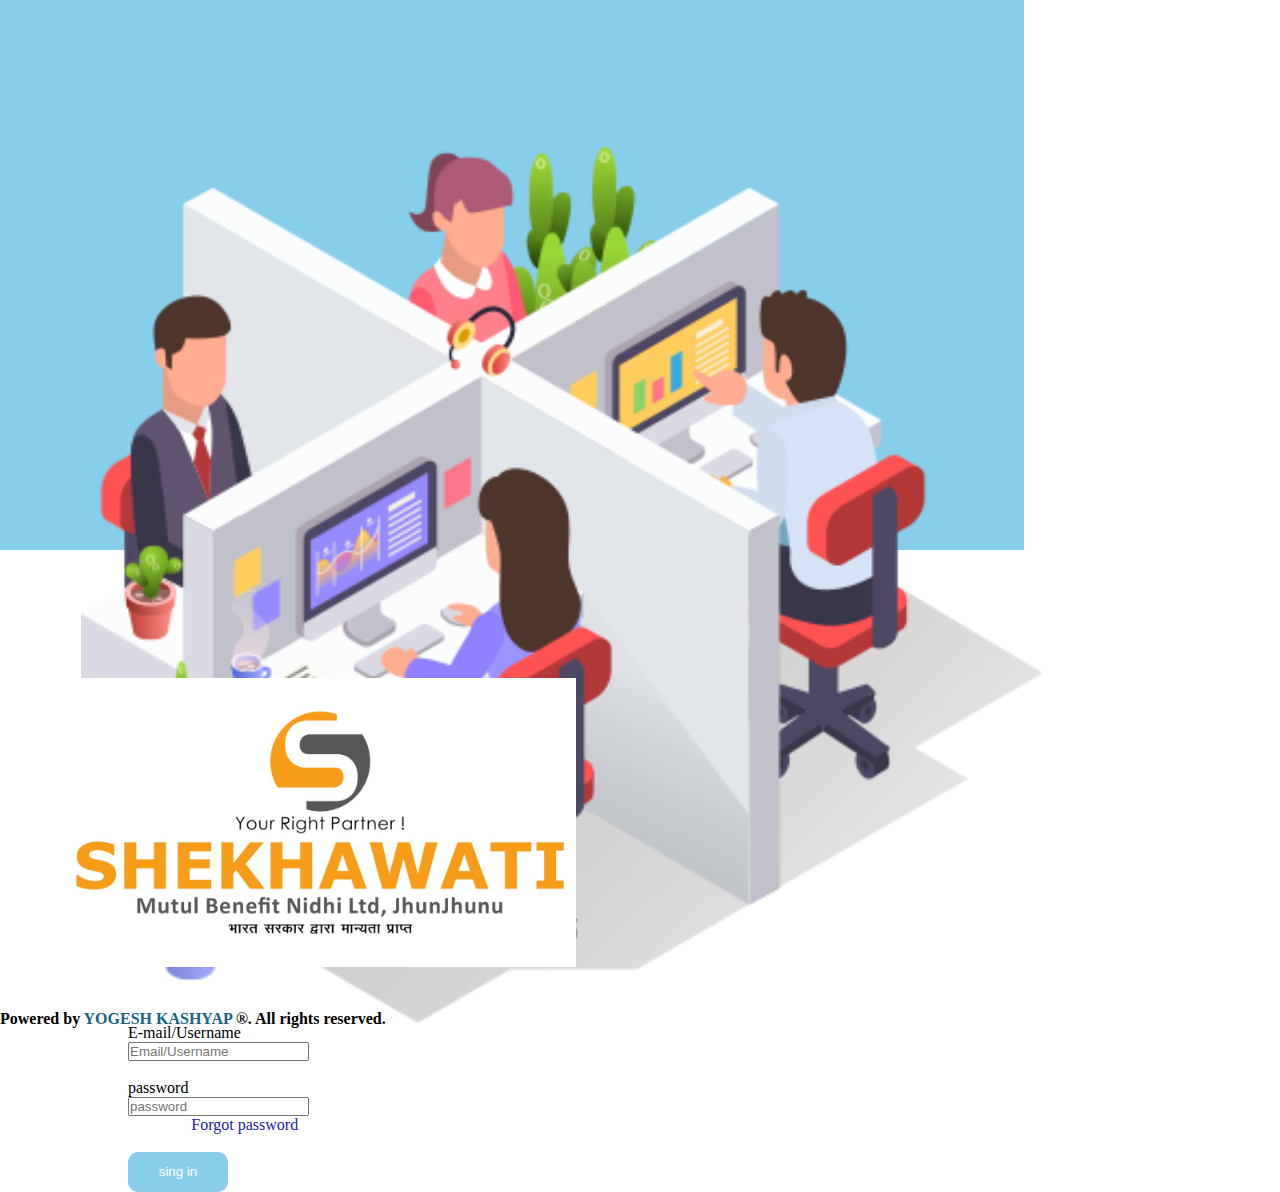
<file: branch.html>
<!DOCTYPE html>
<html lang="en">
<head>
    <meta charset="UTF-8">
    <meta name="viewport" content="width=device-width, initial-scale=1.0">
    <title>Branch login</title>
    <link rel="stylesheet" href="branch.css">
    <link href="https://cdn.jsdelivr.net/npm/bootstrap@5.0.2/dist/css/bootstrap.min.css" rel="stylesheet"
        integrity="sha384-EVSTQN3/azprG1Anm3QDgpJLIm9Nao0Yz1ztcQTwFspd3yD65VohhpuuCOmLASjC" crossorigin="anonymous">
</head>
<body>
    <div class="container">
    <div class="side">
            <div class="row">
                <div class="col-lg-6 col-md-6 col-sm-12">
                    <div class="branch">
                    <img src="login.jpg" alt="">
                    </div>
                </div>
                <div class="col-lg-6 col-md-6 col-sm-12">
                    <div class="login">
                        <img src="loginlo.jpg" alt="">
                        <div class="inp">
                            <label for="Email">E-mail/Username</label><br>
                            <input type="email" name="Email" id="Email" placeholder="Email/Username"><br><br>
                            <label for="password">password</label><br>
                            <input type="password" name="password" id="password" placeholder="password"><br>
                            <a href="">Forgot password</a><br><br>
                            <button>sing in</button>
                        </div>
                    </div>
                    <div class="power">
                        <h5>Powered by <span>YOGESH KASHYAP</span> ®. All rights reserved.</h5>
                    </div>
                </div>
            </div>
      </div>
    </div>
    <script src="https://cdn.jsdelivr.net/npm/bootstrap@5.0.2/dist/js/bootstrap.bundle.min.js"
        integrity="sha384-MrcW6ZMFYlzcLA8Nl+NtUVF0sA7MsXsP1UyJoMp4YLEuNSfAP+JcXn/tWtIaxVXM"
        crossorigin="anonymous"></script>
</body>
</html>
</file>
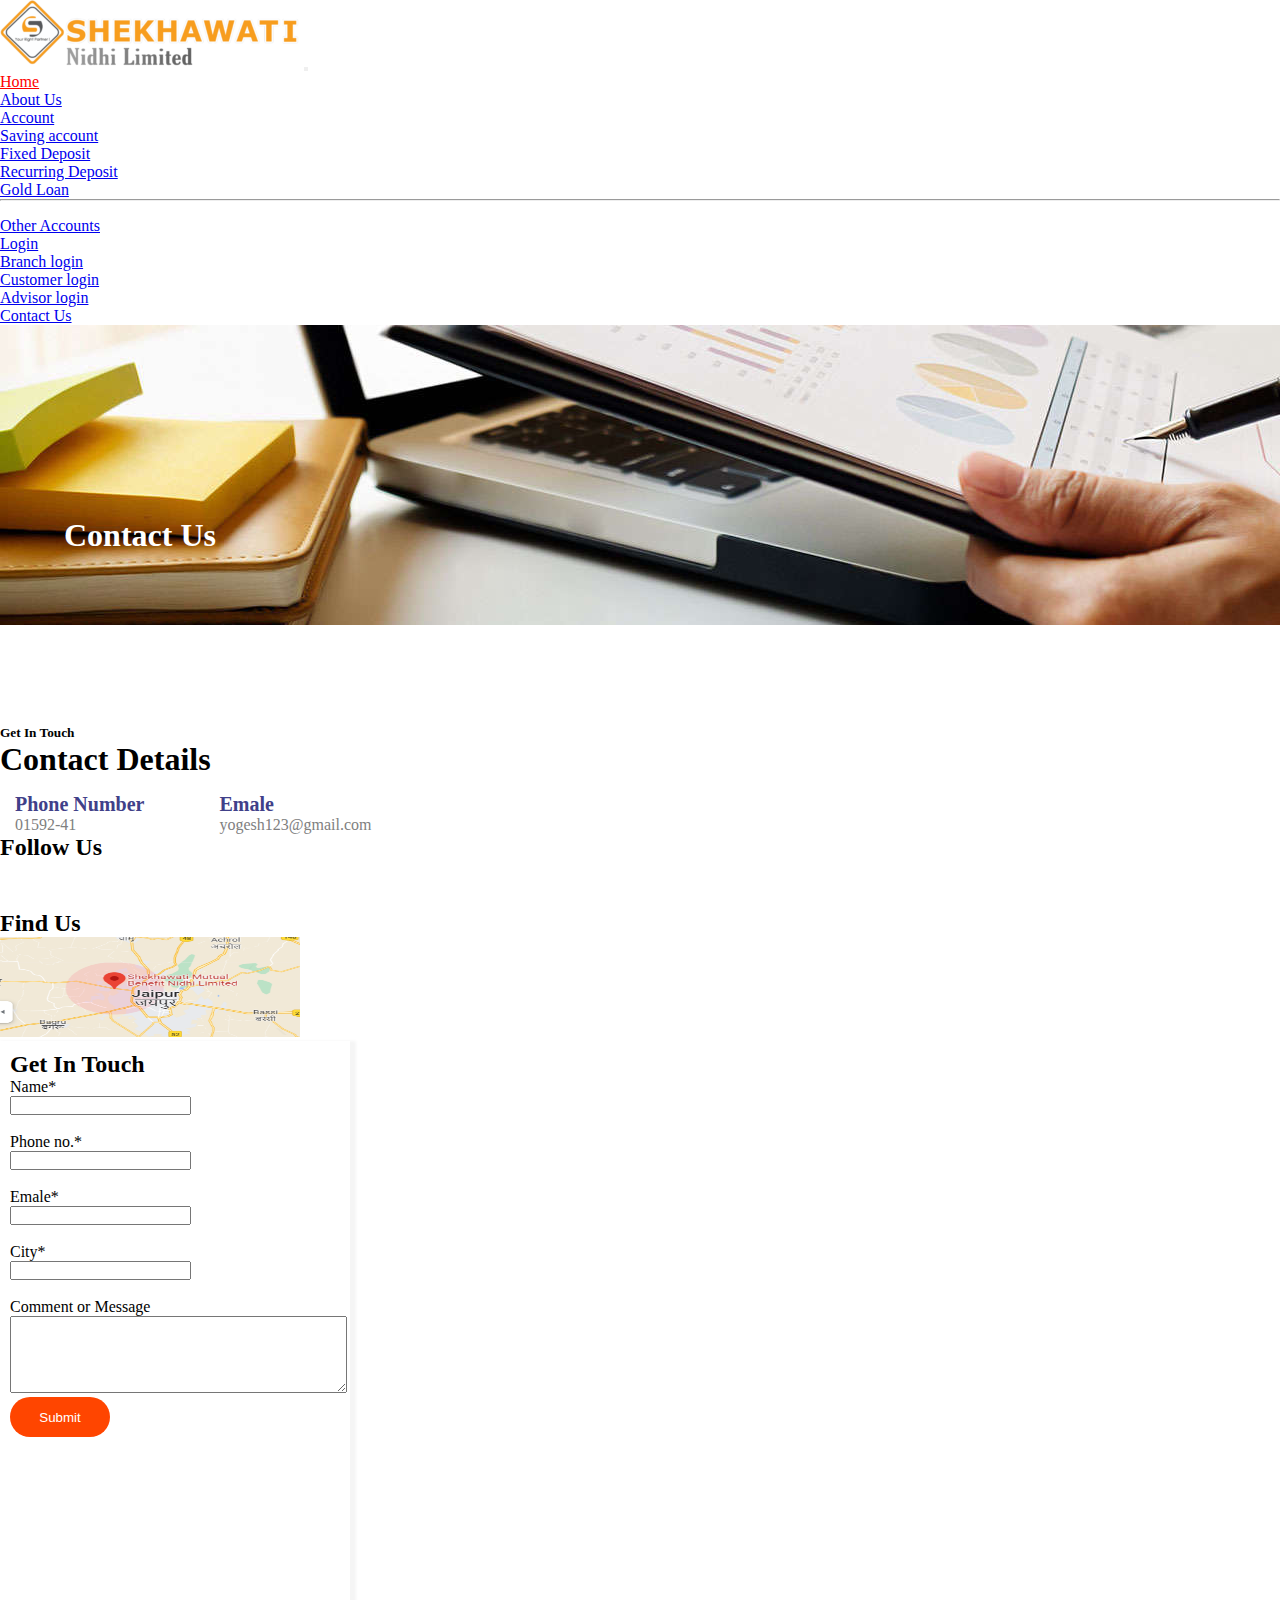
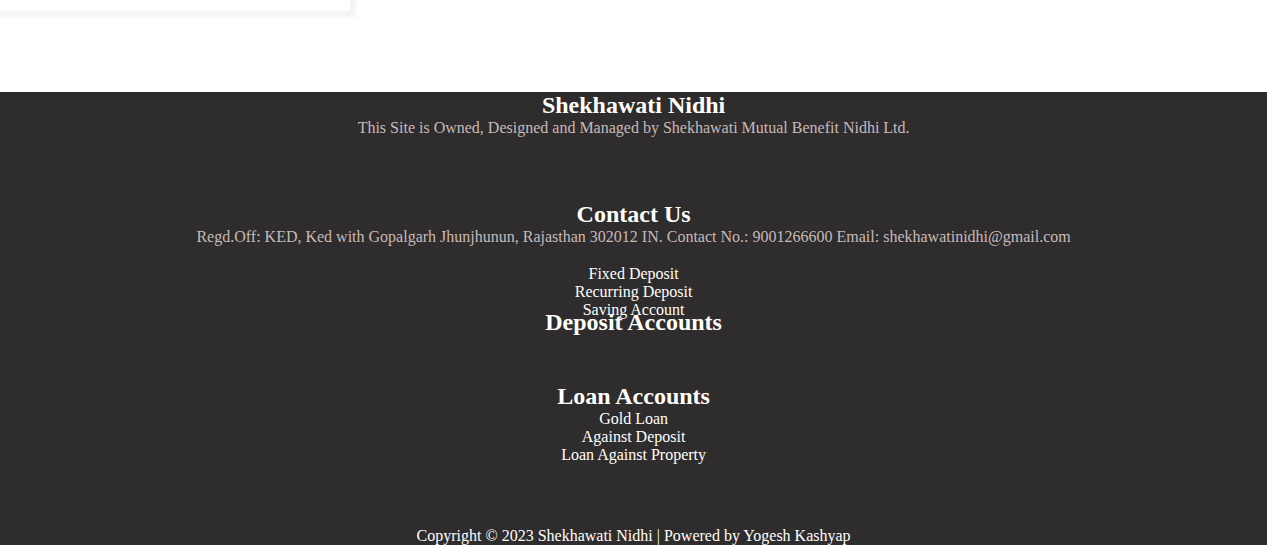
<file: contact.html>
<!DOCTYPE html>
<html lang="en">
<head>
    <meta charset="UTF-8">
    <meta name="viewport" content="width=device-width, initial-scale=1.0">
    <title>Contact Us</title>
    <link rel="stylesheet" href="contact.css">

    <link href="https://cdn.jsdelivr.net/npm/bootstrap@5.0.2/dist/css/bootstrap.min.css" rel="stylesheet"
        integrity="sha384-EVSTQN3/azprG1Anm3QDgpJLIm9Nao0Yz1ztcQTwFspd3yD65VohhpuuCOmLASjC" crossorigin="anonymous">
        <link rel="stylesheet" href="https://cdnjs.cloudflare.com/ajax/libs/font-awesome/6.4.0/css/all.min.css" integrity="sha512-iecdLmaskl7CVkqkXNQ/ZH/XLlvWZOJyj7Yy7tcenmpD1ypASozpmT/E0iPtmFIB46ZmdtAc9eNBvH0H/ZpiBw==" crossorigin="anonymous" referrerpolicy="no-referrer" />
</head>
<body>
    <nav class="navbar navbar-expand-lg navbar-light bg-light">
        <div class="container-fluid">
            <a class="navbar-brand" href="index.html"><img src="logo.png" alt=""></a>
            <button class="navbar-toggler" type="button" data-bs-toggle="collapse"
                data-bs-target="#navbarSupportedContent" aria-controls="navbarSupportedContent" aria-expanded="false"
                aria-label="Toggle navigation">
                <span class="navbar-toggler-icon"></span>
            </button>
            <div class="collapse navbar-collapse" id="navbarSupportedContent">
                <ul class="navbar-nav ms-auto mb-2 mb-lg-0">
                    <li class="nav-item">
                        <a class="nav-link active" aria-current="page" href="#" style="color: red !important;">Home</a>
                    </li>
                    <li class="nav-item">
                        <a class="nav-link active" aria-current="page" href="about.html">About Us</a>
                    </li>
                    <li class="nav-item dropdown">
                        <a class="nav-link dropdown-toggle" href="#" id="navbarDropdown" role="button"
                            data-bs-toggle="dropdown" aria-expanded="false">
                            Account
                        </a>
                        <ul class="dropdown-menu" aria-labelledby="navbarDropdown">
                            <li><a class="dropdown-item" href="saving.html">Saving account</a></li>
                            <li><a class="dropdown-item" href="fixed.html">Fixed Deposit</a></li>
                            <li><a class="dropdown-item" href="recurring.html">Recurring Deposit</a></li>
                            <li><a class="dropdown-item" href="gold.html">Gold Loan</a></li>
                            <li>
                                <hr class="dropdown-divider">
                            </li>
                            <li><a class="dropdown-item" href="#">Other Accounts</a></li>
                        </ul>
                    </li>
                    <li class="nav-item dropdown">
                        <a class="nav-link dropdown-toggle" href="#" id="navbarDropdown" role="button"
                            data-bs-toggle="dropdown" aria-expanded="false">
                            Login
                        </a>
                        <ul class="dropdown-menu" aria-labelledby="navbarDropdown">
                            <li><a class="dropdown-item" href="branch.html">Branch login</a></li>
                            <li><a class="dropdown-item" href="customer.html">Customer login</a></li>
                            <li><a class="dropdown-item" href="branch.html">Advisor login</a></li>
                        </ul>
                    </li>
                    <li class="nav-item">
                        <a class="nav-link active" aria-current="page" href="contact.html">Contact Us</a>
                    </li>
                </ul>
            </div>
        </div>
    </nav>
    <div class="header">
        <h1>Contact Us</h1>
    </div>
    <div class="side">
        <div class="container">
            <div class="row">
                <div class="col-lg-6 col-md-6 col-sm-12">
                    <h5>Get In Touch</h5>
                    <h1>Contact Details</h1>
                    <div class="call">
                        <div class="phone">
                        <a href=""><i class="fa-solid fa-phone"></i>&nbsp &nbsp <span>Phone Number <br><p> 01592-41</p></span></a>
                        </div>
                        <div class="emal">
                        <a href=""><i class="fa-solid fa-envelope"></i>&nbsp &nbsp <span>Emale <br><p>yogesh123@gmail.com</p></span></a>
                        </div>
                    </div>
                    <div class="icon">
                    <h2>Follow Us</h2>
                   <a href=""><i class="fa-brands fa-facebook"></i></a>
                   <a href=""><i class="fa-brands fa-twitter"></i></a>
                   <a href=""><i class="fa-brands fa-linkedin-in"></i></a>
                   <a href=""><i class="fa-solid fa-envelope"></i></a>
                    </div>
                    <div class="find">
                        <h2>Find Us</h2>
                        <a href="https://maps.google.com/maps?ll=26.955692,75.68827&z=10&t=m&hl=en-US&gl=US&mapclient=embed&cid=17404117810909873048"><img src="location.jpg.png" alt=""></a>
                    </div>
                </div>
                <div class="col-lg-6 col-md-6 col-sm-12">
                    <div class="fearch">
                    <h2>Get In Touch</h2>
                    <label for="name">Name<Name>*</Name></label><br>
                    <input type="name" name="Name" id="name"> <br><br>
                    <label for="phone">Phone no.*</label><br>
                    <input type="phone" name="phone" id="phone"><br><br>
                    <label for="Emale">Emale*</label><br>
                    <input type="email" name="Emale" id="Emale"><br><br>
                    <label for="city">City*</label><br>
                    <input type="city" name="city" id="city"><br><br>
                    <label for="comment">Comment or Message</label><br>
                    <textarea name="comment" id="comment" cols="40" rows="5"></textarea><br>
                    <button>Submit</button>
                    </div>
                </div>
            </div>
        </div>
      </div><br>
      <div class="footer">
        <div class="row">
            <div class="col-lg-3 col-md-6 col-sm-12">
                <h2 style="color: white; margin-top: 5%;">Shekhawati Nidhi</h2>
                <div class="diteal">
                    <p>This Site is Owned, Designed and Managed by Shekhawati Mutual Benefit Nidhi Ltd.</p>
                </div>
            </div>
            <div class="col-lg-3 col-md-6 col-sm-12">
                <h2 style="color: white; margin-top: 5%;">Contact Us</h2>
                <div class="diteal">
                    <p>Regd.Off: KED, Ked with Gopalgarh Jhunjhunun, Rajasthan 302012 IN.
                        Contact No.: 9001266600
                        Email: shekhawatinidhi@gmail.com</p>
                </div>
            </div>
            <div class="col-lg-3 col-md-6 col-sm-12">
                <h2 style="color: white; margin-top: 5%;">Deposit Accounts</h2>
                <div class="loan1">
                    <p><br><a href="fixed.html">Fixed Deposit</a><br> <a href="recurring.html">Recurring Deposit </a><br> <a href="saving.html">Saving Account</a></p>
                </div>
            </div>
            <div class="col-lg-3 col-md-6 col-sm-12">
                <h2 style="color: white; margin-top: 5%;">Loan Accounts</h2>
                <div class="loan2">
                    <p><a href="gold.html"> Gold Loan </a><br> <a href="fixed.html"> Against Deposit </a> <br><a href="recurring.html">Loan Against Property </a></p>
                </div>
            </div>
            <div class="power">
                <p>Copyright © 2023 Shekhawati Nidhi | Powered by Yogesh Kashyap</p>
            </div>
        </div>
    </div>
    <script src="https://cdn.jsdelivr.net/npm/bootstrap@5.0.2/dist/js/bootstrap.bundle.min.js"
        integrity="sha384-MrcW6ZMFYlzcLA8Nl+NtUVF0sA7MsXsP1UyJoMp4YLEuNSfAP+JcXn/tWtIaxVXM"
        crossorigin="anonymous"></script>
</body>
</html>
</file>
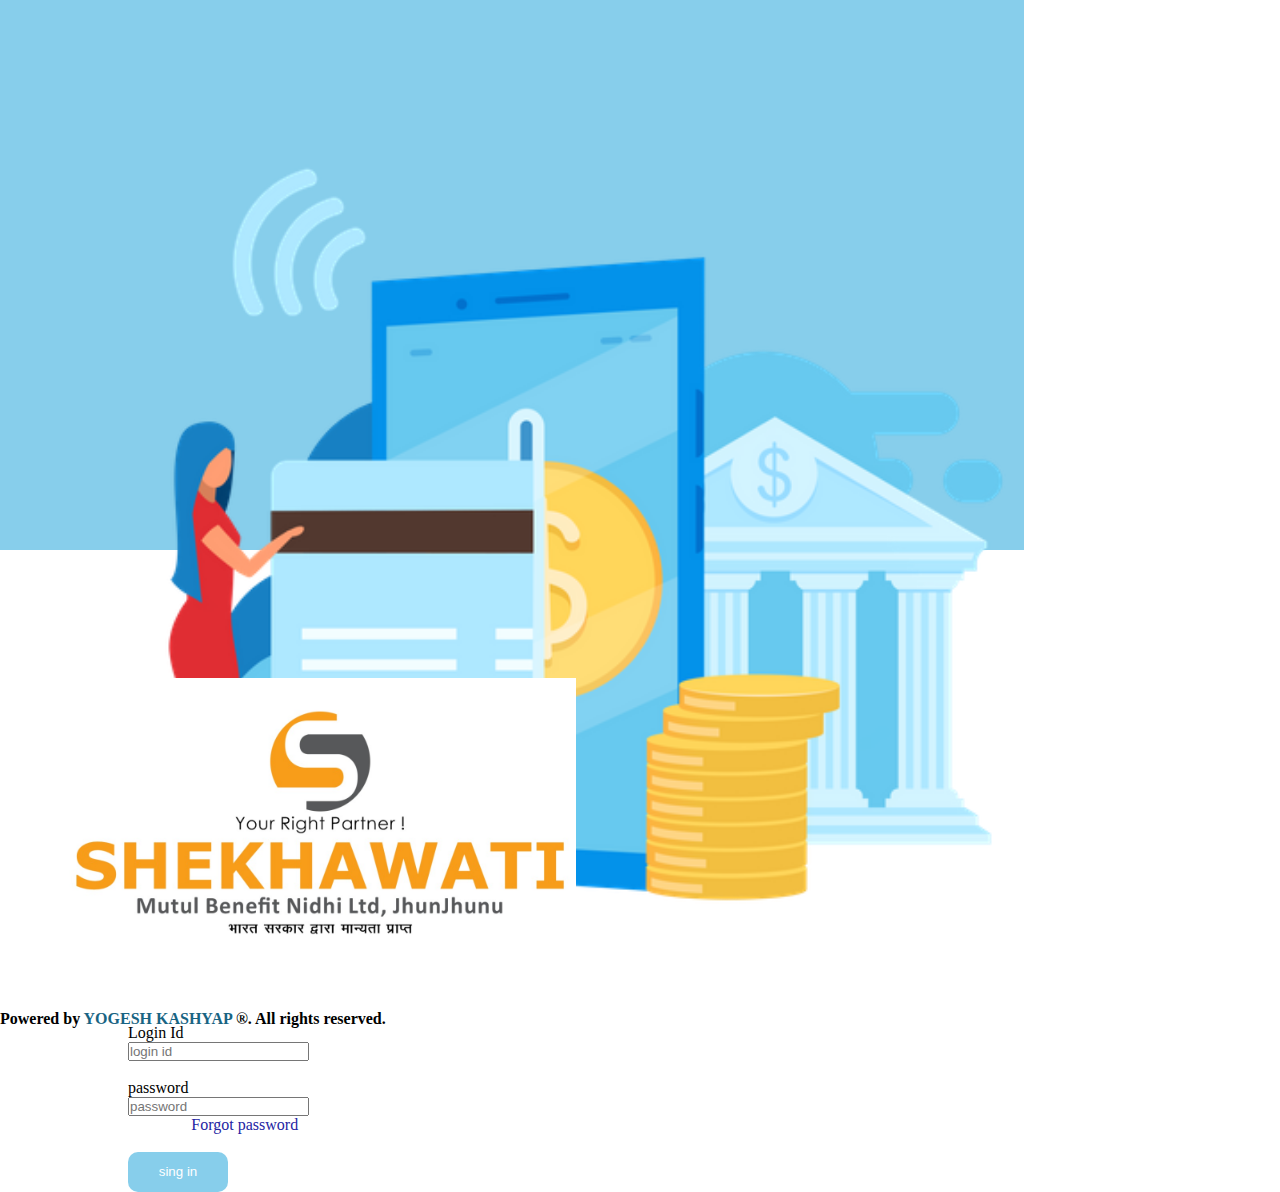
<file: customer.html>
<!DOCTYPE html>
<html lang="en">
<head>
    <meta charset="UTF-8">
    <meta name="viewport" content="width=device-width, initial-scale=1.0">
    <title>Customer login</title>
    <link rel="stylesheet" href="customer.css">
    <link href="https://cdn.jsdelivr.net/npm/bootstrap@5.0.2/dist/css/bootstrap.min.css" rel="stylesheet"
        integrity="sha384-EVSTQN3/azprG1Anm3QDgpJLIm9Nao0Yz1ztcQTwFspd3yD65VohhpuuCOmLASjC" crossorigin="anonymous">
</head>
<body>
    <div class="container">
    <div class="side">
            <div class="row">
                <div class="col-lg-6 col-md-6 col-sm-12">
                    <div class="branch">
                    <img src="login2.jpg" alt="">
                    </div>
                </div>
                <div class="col-lg-6 col-md-6 col-sm-12">
                    <div class="login">
                        <img src="loginlo.jpg" alt="">
                        <div class="inp">
                            <label for="Email">Login Id</label><br>
                            <input type="email" name="Email" id="Email" placeholder="login id"><br><br>
                            <label for="password">password</label><br>
                            <input type="password" name="password" id="password" placeholder="password"><br>
                            <a href="">Forgot password</a><br><br>
                            <button>sing in</button>
                        </div>
                    </div>
                    <div class="power">
                        <h5>Powered by <span>YOGESH KASHYAP</span> ®. All rights reserved.</h5>
                    </div>
                </div>
            </div>
      </div>
    </div>
    <script src="https://cdn.jsdelivr.net/npm/bootstrap@5.0.2/dist/js/bootstrap.bundle.min.js"
        integrity="sha384-MrcW6ZMFYlzcLA8Nl+NtUVF0sA7MsXsP1UyJoMp4YLEuNSfAP+JcXn/tWtIaxVXM"
        crossorigin="anonymous"></script>
</body>
</html>
</file>
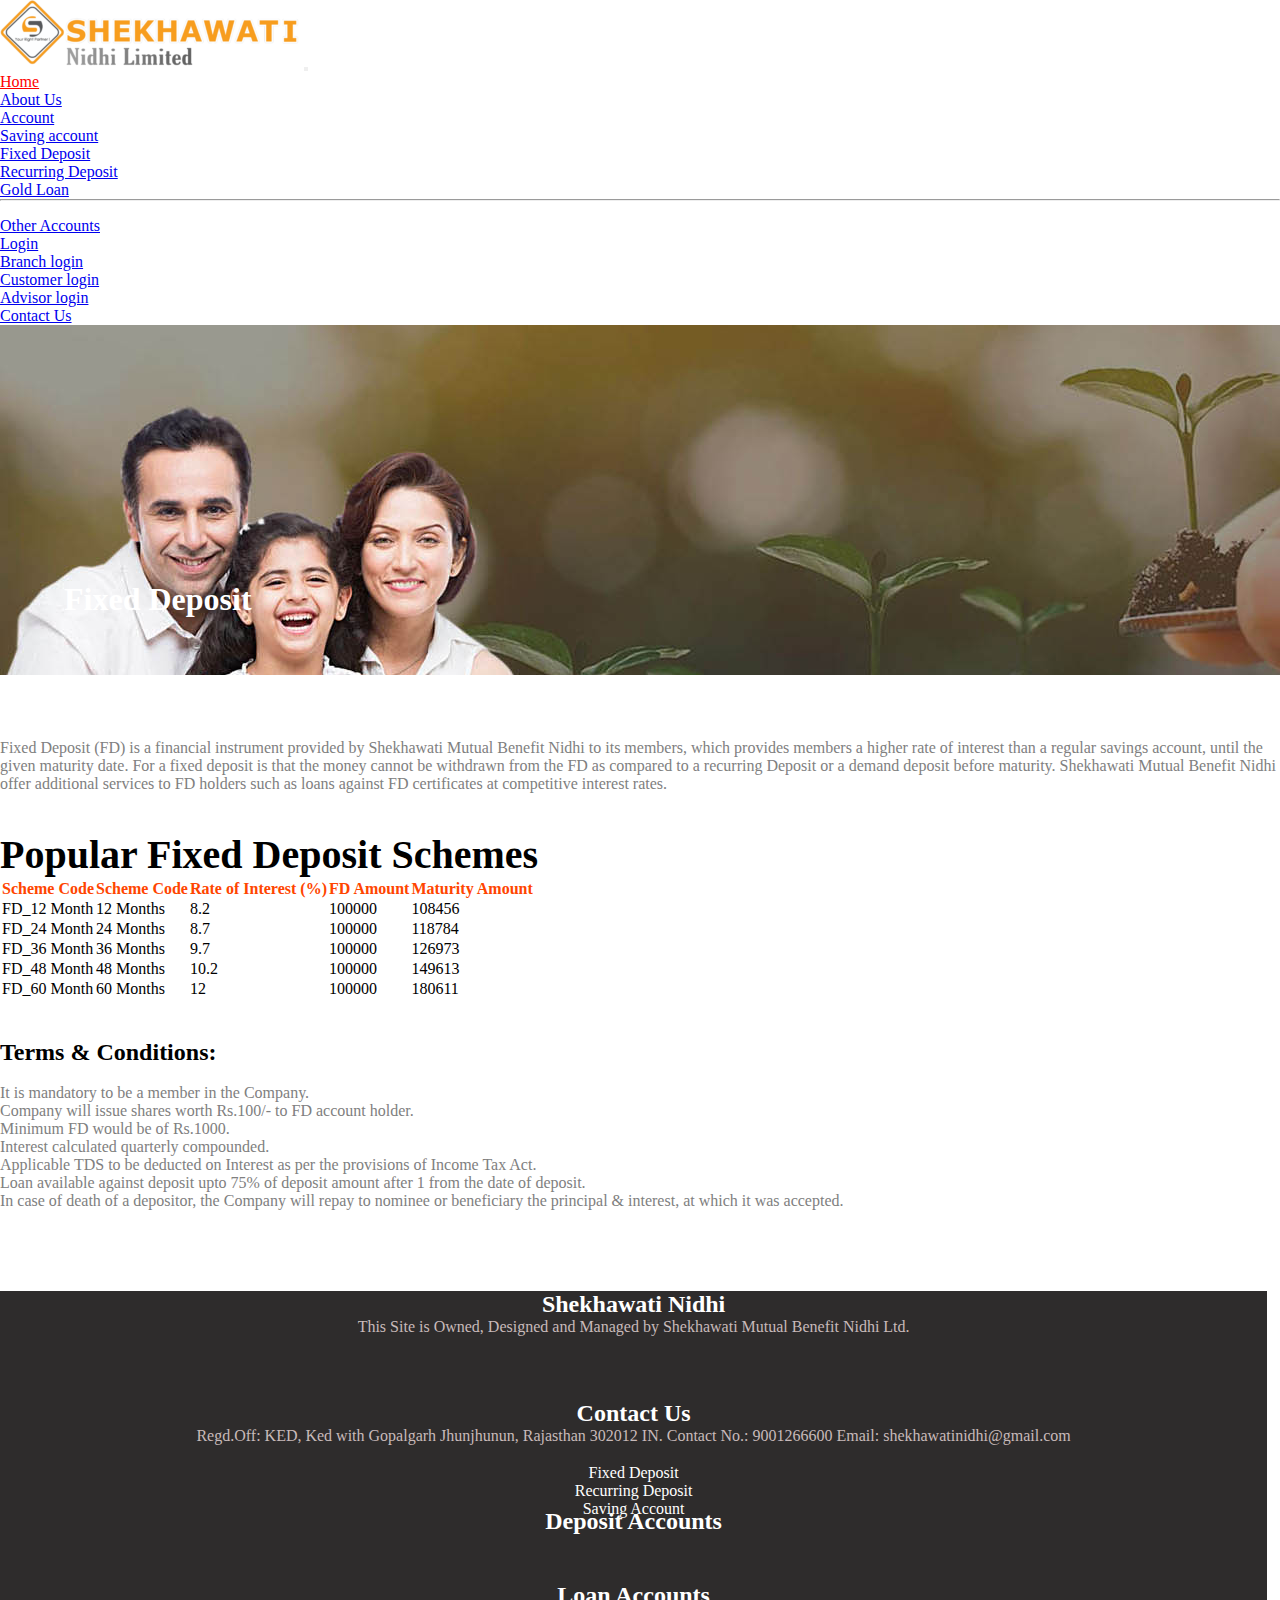
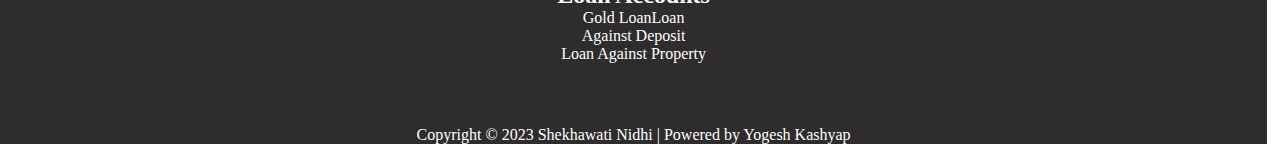
<file: fixed.html>
<!DOCTYPE html>
<html lang="en">

<head>
    <meta charset="UTF-8">
    <meta name="viewport" content="width=device-width, initial-scale=1.0">
    <title>fixed deposit</title>
    <link rel="stylesheet" href="fixed.css">
    <link href="https://cdn.jsdelivr.net/npm/bootstrap@5.0.2/dist/css/bootstrap.min.css" rel="stylesheet"
        integrity="sha384-EVSTQN3/azprG1Anm3QDgpJLIm9Nao0Yz1ztcQTwFspd3yD65VohhpuuCOmLASjC" crossorigin="anonymous">
</head>

<body>
    <nav class="navbar navbar-expand-lg navbar-light bg-light">
        <div class="container-fluid">
            <a class="navbar-brand" href="index.html"><img src="logo.png" alt=""></a>
            <button class="navbar-toggler" type="button" data-bs-toggle="collapse"
                data-bs-target="#navbarSupportedContent" aria-controls="navbarSupportedContent" aria-expanded="false"
                aria-label="Toggle navigation">
                <span class="navbar-toggler-icon"></span>
            </button>
            <div class="collapse navbar-collapse" id="navbarSupportedContent">
                <ul class="navbar-nav ms-auto mb-2 mb-lg-0">
                    <li class="nav-item">
                        <a class="nav-link active" aria-current="page" href="index.html" style="color: red !important;">Home</a>
                    </li>
                    <li class="nav-item">
                        <a class="nav-link active" aria-current="page" href="about.html">About Us</a>
                    </li>
                    <li class="nav-item dropdown">
                        <a class="nav-link dropdown-toggle" href="#" id="navbarDropdown" role="button"
                            data-bs-toggle="dropdown" aria-expanded="false">
                            Account
                        </a>
                        <ul class="dropdown-menu" aria-labelledby="navbarDropdown">
                            <li><a class="dropdown-item" href="saving.html">Saving account</a></li>
                            <li><a class="dropdown-item" href="fixed.html">Fixed Deposit</a></li>
                            <li><a class="dropdown-item" href="recurring.html">Recurring Deposit</a></li>
                            <li><a class="dropdown-item" href="gold.html">Gold Loan</a></li>
                            <li>
                                <hr class="dropdown-divider">
                            </li>
                            <li><a class="dropdown-item" href="#">Other Accounts</a></li>
                        </ul>
                    </li>
                    <li class="nav-item dropdown">
                        <a class="nav-link dropdown-toggle" href="#" id="navbarDropdown" role="button"
                            data-bs-toggle="dropdown" aria-expanded="false">
                            Login
                        </a>
                        <ul class="dropdown-menu" aria-labelledby="navbarDropdown">
                            <li><a class="dropdown-item" href="branch.html">Branch login</a></li>
                            <li><a class="dropdown-item" href="customer.html">Customer login</a></li>
                            <li><a class="dropdown-item" href="branch.html">Advisor login</a></li>
                        </ul>
                    </li>
                    <li class="nav-item">
                        <a class="nav-link active" aria-current="page" href="contact.html">Contact Us</a>
                    </li>
                </ul>
            </div>
        </div>
    </nav>
    <div class="fixed">
        <h1>Fixed Deposit</h1>
    </div>
    <div class="container">
        <div class="paragr">
            <p>Fixed Deposit (FD) is a financial instrument provided by Shekhawati Mutual Benefit Nidhi to its members, which provides members a higher rate of interest than a regular savings account, until the given maturity date. For a fixed deposit is that the money cannot be withdrawn from the FD as compared to a  recurring Deposit or a demand deposit before maturity. Shekhawati Mutual Benefit Nidhi offer additional services to FD holders such as loans against FD certificates at competitive interest rates.</p>
        </div>
    </div>
    <div class="container">
    <div class="tab">
        <h2>Popular Fixed Deposit Schemes</h2>
        <table class="table table-bordered">
            <thead>
              <tr>
                <th scope="col" style="color: orangered !important;">Scheme Code</th>
                <th scope="col" style="color: orangered !important;">Scheme Code</th>
                <th scope="col" style="color: orangered !important;">Rate of Interest (%)</th>
                <th scope="col" style="color: orangered !important;">FD Amount</th>
                <th scope="col" style="color: orangered !important;">Maturity Amount</th>
              </tr>
            </thead>
            <tbody>
              <tr>
                <td>FD_12 Month</td>
                <td>12 Months</td>
                <td>8.2</td>
                <td>100000</td>
                <td>108456</td>
              </tr>
              <tr>
                <td>FD_24 Month</td>
                <td>24 Months</td>
                <td>8.7</td>
                <td>100000</td>
                <td>118784</td>
              </tr>
              <tr>
                <td>FD_36 Month</td>
                <td>36 Months</td>
                <td>9.7</td>
                <td>100000</td>
                <td>126973</td>
              </tr>
              <tr>
                <td>FD_48 Month</td>
                <td>48 Months</td>
                <td>10.2</td>
                <td>100000</td>
                <td>149613</td>
              </tr>
              <tr>
                <td>FD_60 Month</td>
                <td>60 Months</td>
                <td>12</td>
                <td>100000</td>
                <td>180611</td>
              </tr>
            </tbody>
          </table>
    </div>
    </div>
    <div class="container">
        <div class="matter">
            <h2>Terms & Conditions:</h2> <br>
            <ul>
                <li>It is mandatory to be a member in the Company.</li>
                <li>Company will issue shares worth Rs.100/- to FD account holder.</li>
                <li>Minimum FD would be of Rs.1000.</li>
                <li>Interest calculated quarterly compounded.</li>
                <li>Applicable TDS to be deducted on Interest as per the provisions of Income Tax Act.</li>
                <li>Loan available against deposit upto 75% of deposit amount after 1 from the date of deposit.</li>
                <li>In case of death of a depositor, the Company will repay to nominee or beneficiary the principal & interest, at which it was accepted.</li>
            </ul>
        </div>
    </div> <br>
    <div class="footer">
        <div class="row">
            <div class="col-lg-3 col-md-6 col-sm-12">
                <h2 style="color: white; margin-top: 5%;">Shekhawati Nidhi</h2>
                <div class="diteal">
                    <p>This Site is Owned, Designed and Managed by Shekhawati Mutual Benefit Nidhi Ltd.</p>
                </div>
            </div>
            <div class="col-lg-3 col-md-6 col-sm-12">
                <h2 style="color: white; margin-top: 5%;">Contact Us</h2>
                <div class="diteal">
                    <p>Regd.Off: KED, Ked with Gopalgarh Jhunjhunun, Rajasthan 302012 IN.
                        Contact No.: 9001266600
                        Email: shekhawatinidhi@gmail.com</p>
                </div>
            </div>
            <div class="col-lg-3 col-md-6 col-sm-12">
                <h2 style="color: white; margin-top: 5%;">Deposit Accounts</h2>
                <div class="loan1">
                    <p><br><a href="fixed.html">Fixed Deposit</a><br> <a href="recurring.html">Recurring Deposit </a><br> <a href="saving.html">Saving Account</a></p>
                </div>
            </div>
            <div class="col-lg-3 col-md-6 col-sm-12">
                <h2 style="color: white; margin-top: 5%;">Loan Accounts</h2>
                <div class="loan2">
                    <p><a href="gold.html"> Gold LoanLoan </a><br> <a href="fixed.html"> Against Deposit </a> <br><a href="recurring.html">Loan Against Property </a></p>
                </div>
            </div>
            <div class="power">
                <p>Copyright © 2023 Shekhawati Nidhi | Powered by Yogesh Kashyap</p>
            </div>
        </div>
    </div>
    <script src="https://cdn.jsdelivr.net/npm/bootstrap@5.0.2/dist/js/bootstrap.bundle.min.js"
        integrity="sha384-MrcW6ZMFYlzcLA8Nl+NtUVF0sA7MsXsP1UyJoMp4YLEuNSfAP+JcXn/tWtIaxVXM"
        crossorigin="anonymous"></script>
</body>

</html>
</file>
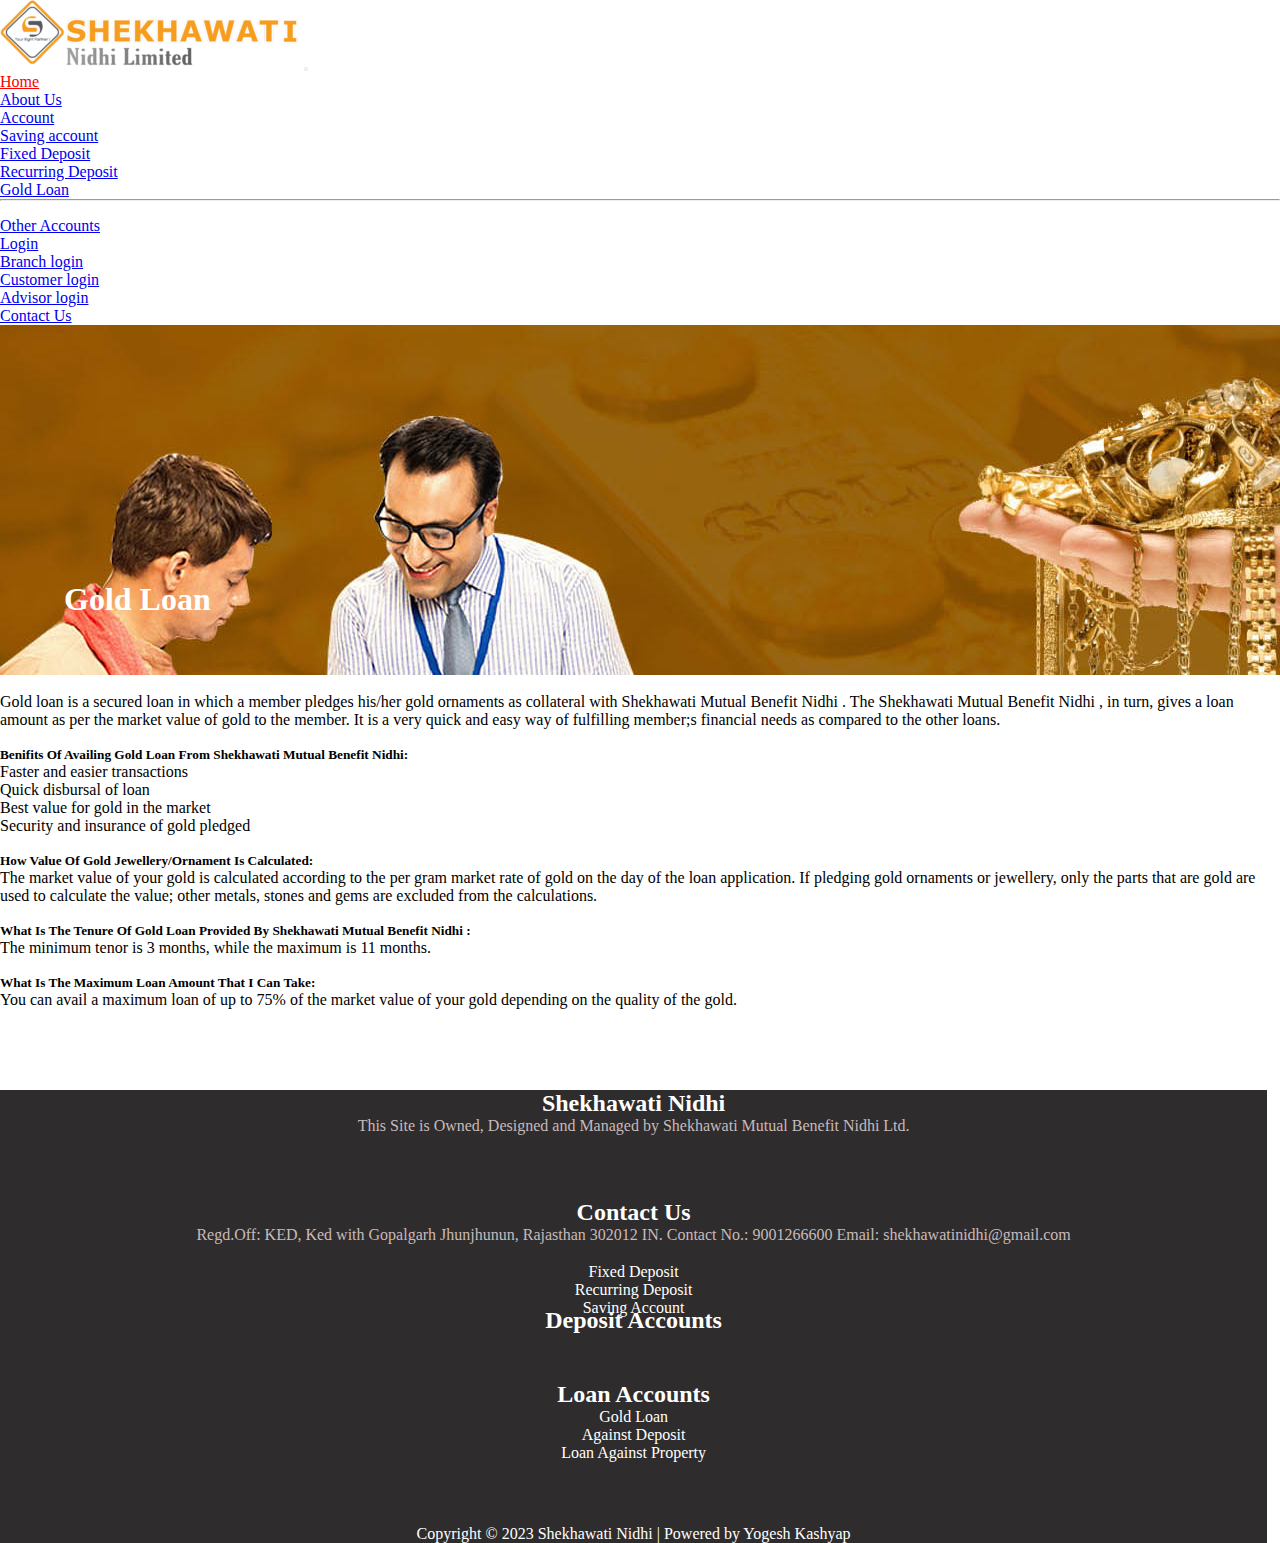
<file: gold.html>
<!DOCTYPE html>
<html lang="en">
<head>
    <meta charset="UTF-8">
    <meta name="viewport" content="width=device-width, initial-scale=1.0">
    <title>Gold Loan</title>
    <link rel="stylesheet" href="gold.css">
    <link href="https://cdn.jsdelivr.net/npm/bootstrap@5.0.2/dist/css/bootstrap.min.css" rel="stylesheet"
        integrity="sha384-EVSTQN3/azprG1Anm3QDgpJLIm9Nao0Yz1ztcQTwFspd3yD65VohhpuuCOmLASjC" crossorigin="anonymous">
</head>
<body>
    <nav class="navbar navbar-expand-lg navbar-light bg-light">
        <div class="container-fluid">
            <a class="navbar-brand" href="index.html"><img src="logo.png" alt=""></a>
            <button class="navbar-toggler" type="button" data-bs-toggle="collapse"
                data-bs-target="#navbarSupportedContent" aria-controls="navbarSupportedContent" aria-expanded="false"
                aria-label="Toggle navigation">
                <span class="navbar-toggler-icon"></span>
            </button>
            <div class="collapse navbar-collapse" id="navbarSupportedContent">
                <ul class="navbar-nav ms-auto mb-2 mb-lg-0">
                    <li class="nav-item">
                        <a class="nav-link active" aria-current="page" href="#" style="color: red !important;">Home</a>
                    </li>
                    <li class="nav-item">
                        <a class="nav-link active" aria-current="page" href="about.html">About Us</a>
                    </li>
                    <li class="nav-item dropdown">
                        <a class="nav-link dropdown-toggle" href="#" id="navbarDropdown" role="button"
                            data-bs-toggle="dropdown" aria-expanded="false">
                            Account
                        </a>
                        <ul class="dropdown-menu" aria-labelledby="navbarDropdown">
                            <li><a class="dropdown-item" href="saving.html">Saving account</a></li>
                            <li><a class="dropdown-item" href="fixed.html">Fixed Deposit</a></li>
                            <li><a class="dropdown-item" href="recurring.html">Recurring Deposit</a></li>
                            <li><a class="dropdown-item" href="gold.html">Gold Loan</a></li>
                            <li>
                                <hr class="dropdown-divider">
                            </li>
                            <li><a class="dropdown-item" href="#">Other Accounts</a></li>
                        </ul>
                    </li>
                    <li class="nav-item dropdown">
                        <a class="nav-link dropdown-toggle" href="#" id="navbarDropdown" role="button"
                            data-bs-toggle="dropdown" aria-expanded="false">
                            Login
                        </a>
                        <ul class="dropdown-menu" aria-labelledby="navbarDropdown">
                            <li><a class="dropdown-item" href="branch.html">Branch login</a></li>
                            <li><a class="dropdown-item" href="customer.html">Customer login</a></li>
                            <li><a class="dropdown-item" href="branch.html">Advisor login</a></li>
                        </ul>
                    </li>
                    <li class="nav-item">
                        <a class="nav-link active" aria-current="page" href="contact.html">Contact Us</a>
                    </li>
                </ul>
            </div>
        </div>
    </nav>
    <div class="gold">
        <h1>Gold Loan</h1>
    </div><br>
    <div class="container">
        <div class="matte">
            <p>Gold loan is a secured loan in which a member pledges his/her gold ornaments as collateral with Shekhawati Mutual Benefit Nidhi . The Shekhawati Mutual Benefit Nidhi , in turn, gives a loan amount as per the market value of gold to the member. It is a very quick and easy way of fulfilling member;s financial needs as compared to the other loans.</p><br>
            <h5>Benifits Of Availing Gold Loan From Shekhawati Mutual Benefit Nidhi:</h5>
            <ul>
                <li>Faster and easier transactions</li>
                <li>Quick disbursal of loan</li>
                <li>Best value for gold in the market</li>
                <li>Security and insurance of gold pledged</li>
            </ul><br>
            <h5>How Value Of Gold Jewellery/Ornament Is Calculated:</h5>
            <p>The market value of your gold is calculated according to the per gram market rate of gold on the day of the loan application. If pledging gold ornaments or jewellery, only the parts that are gold are used to calculate the value; other metals, stones and gems are excluded from the calculations.</p><br>
            <h5>What Is The Tenure Of Gold Loan Provided By Shekhawati Mutual Benefit Nidhi :</h5>
            <p>The minimum tenor is 3 months, while the maximum is 11 months.</p><br>
            <h5>What Is The Maximum Loan Amount That I Can Take:</h5>
            <p>You can avail a maximum loan of up to 75% of the market value of your gold depending on the quality of the gold.</p>
        </div>
    </div><br>
    <div class="footer">
        <div class="row">
            <div class="col-lg-3 col-md-6 col-sm-12">
                <h2 style="color: white; margin-top: 5%;">Shekhawati Nidhi</h2>
                <div class="diteal">
                    <p>This Site is Owned, Designed and Managed by Shekhawati Mutual Benefit Nidhi Ltd.</p>
                </div>
            </div>
            <div class="col-lg-3 col-md-6 col-sm-12">
                <h2 style="color: white; margin-top: 5%;">Contact Us</h2>
                <div class="diteal">
                    <p>Regd.Off: KED, Ked with Gopalgarh Jhunjhunun, Rajasthan 302012 IN.
                        Contact No.: 9001266600
                        Email: shekhawatinidhi@gmail.com</p>
                </div>
            </div>
            <div class="col-lg-3 col-md-6 col-sm-12">
                <h2 style="color: white; margin-top: 5%;">Deposit Accounts</h2>
                <div class="loan1">
                    <p><br><a href="fixed.html">Fixed Deposit</a><br> <a href="recurring.css">Recurring Deposit </a><br> <a href="saving.html">Saving Account</a></p>
                </div>
            </div>
            <div class="col-lg-3 col-md-6 col-sm-12">
                <h2 style="color: white; margin-top: 5%;">Loan Accounts</h2>
                <div class="loan2">
                    <p><a href="gold.html"> Gold Loan </a><br> <a href="fixed.html"> Against Deposit </a> <br><a href="recurring.html">Loan Against Property </a></p>
                </div>
            </div>
            <div class="power">
                <p>Copyright © 2023 Shekhawati Nidhi | Powered by Yogesh Kashyap</p>
            </div>
        </div>
    </div>
    <script src="https://cdn.jsdelivr.net/npm/bootstrap@5.0.2/dist/js/bootstrap.bundle.min.js"
        integrity="sha384-MrcW6ZMFYlzcLA8Nl+NtUVF0sA7MsXsP1UyJoMp4YLEuNSfAP+JcXn/tWtIaxVXM"
        crossorigin="anonymous"></script>
</body>
</html>
</file>
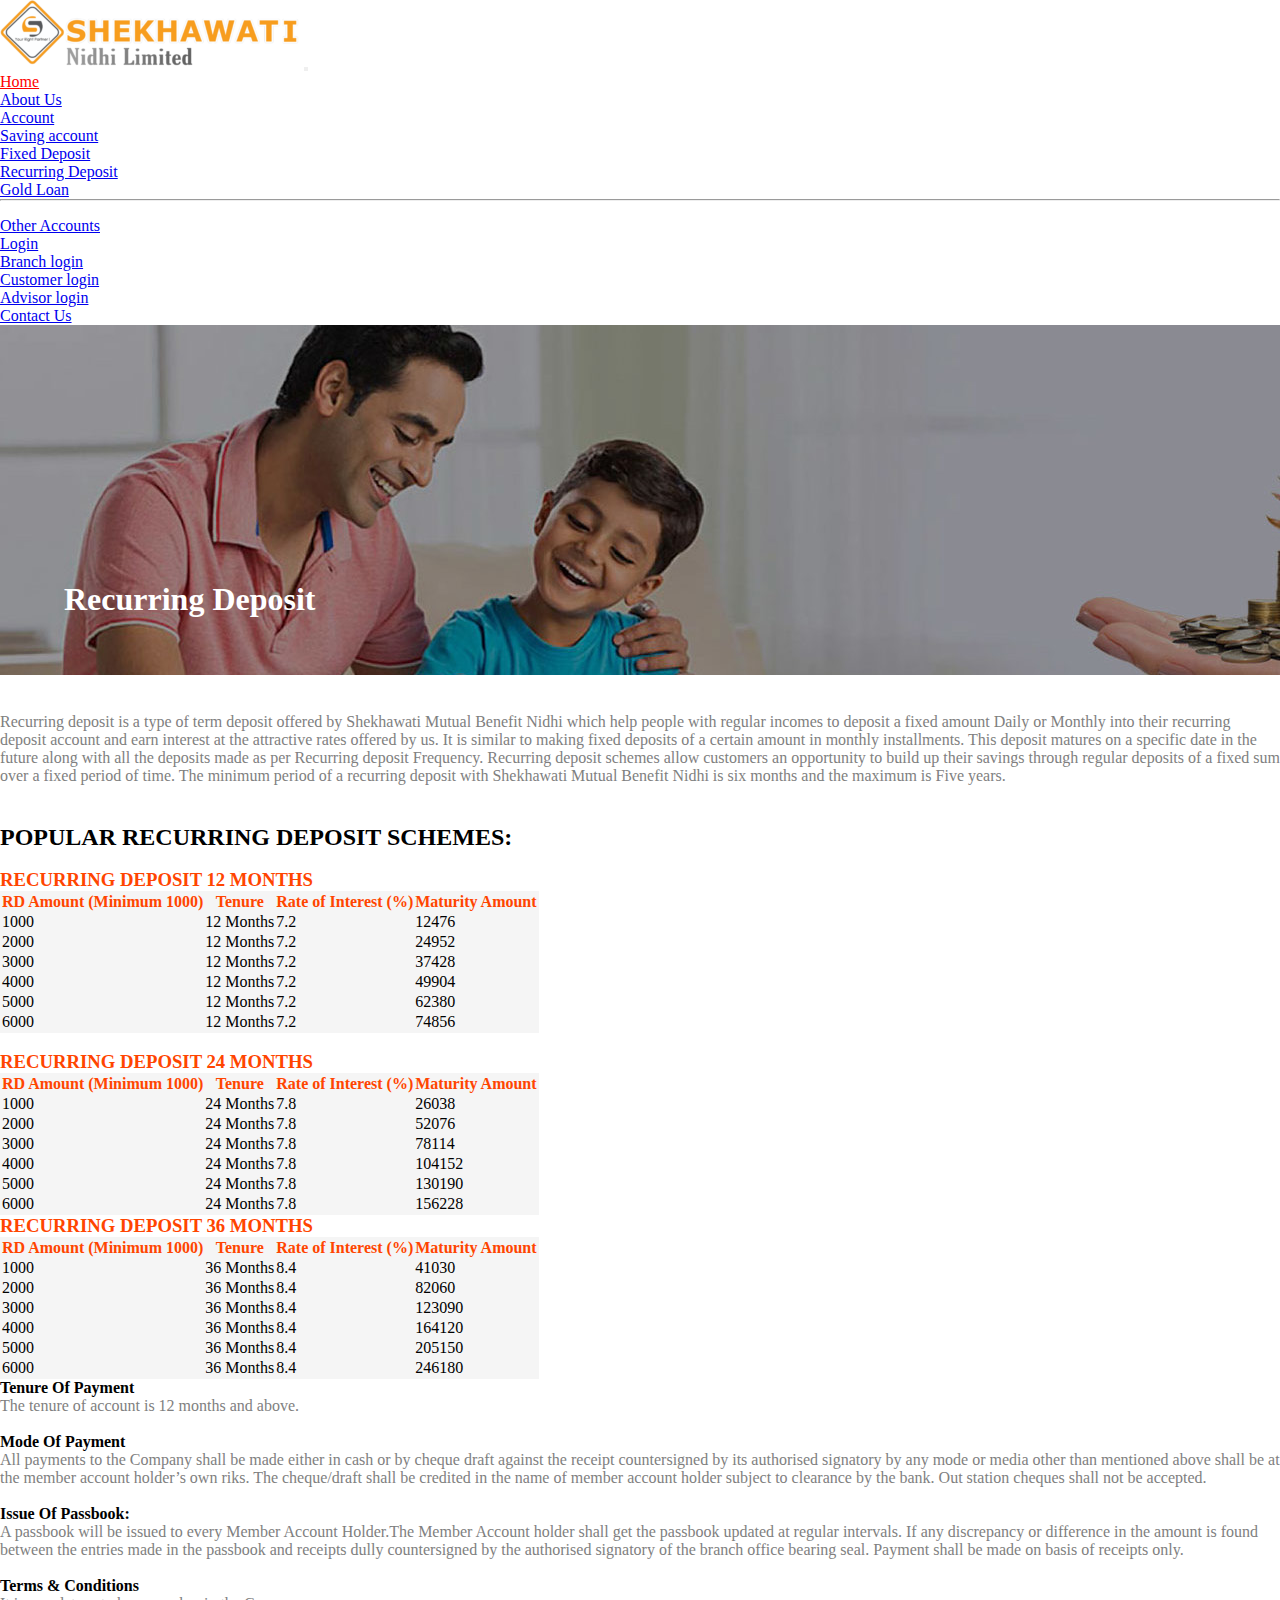
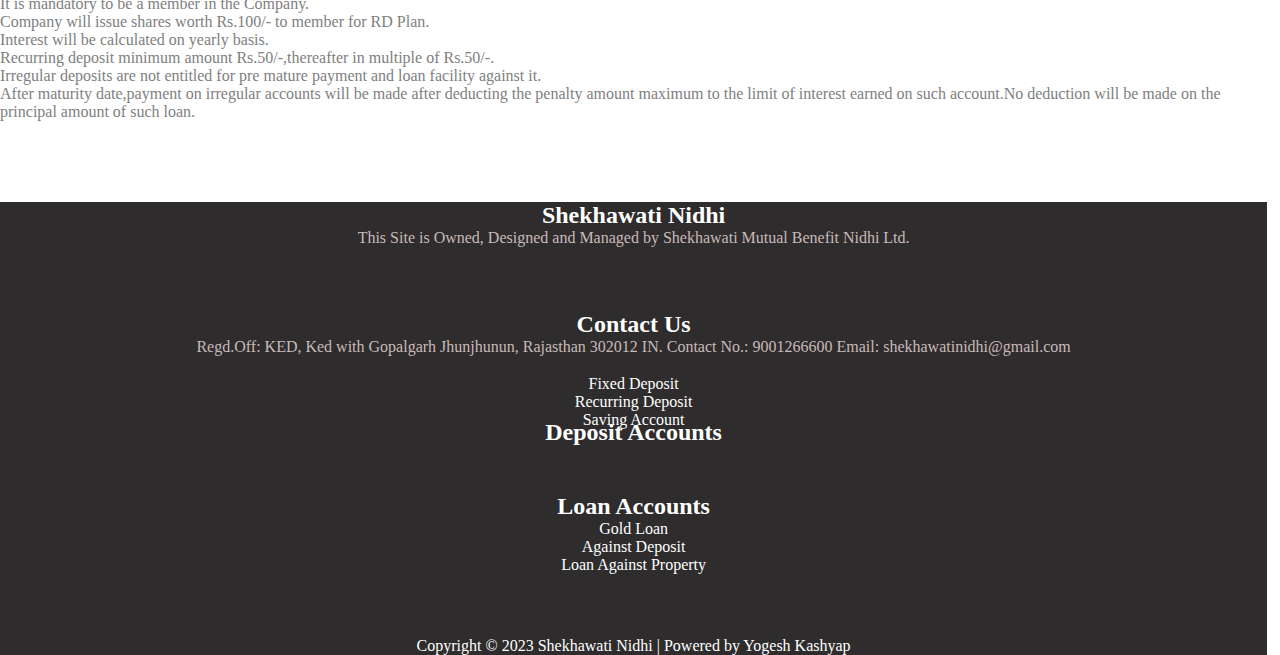
<file: recurring.html>
<!DOCTYPE html>
<html lang="en">
<head>
    <meta charset="UTF-8">
    <meta name="viewport" content="width=device-width, initial-scale=1.0">
    <title>Recurring Deposit</title>
    <link rel="stylesheet" href="recurring.css">
    <link href="https://cdn.jsdelivr.net/npm/bootstrap@5.0.2/dist/css/bootstrap.min.css" rel="stylesheet"
        integrity="sha384-EVSTQN3/azprG1Anm3QDgpJLIm9Nao0Yz1ztcQTwFspd3yD65VohhpuuCOmLASjC" crossorigin="anonymous">
</head>
<body>
    <nav class="navbar navbar-expand-lg navbar-light bg-light">
        <div class="container-fluid">
            <a class="navbar-brand" href="index.html"><img src="logo.png" alt=""></a>
            <button class="navbar-toggler" type="button" data-bs-toggle="collapse"
                data-bs-target="#navbarSupportedContent" aria-controls="navbarSupportedContent" aria-expanded="false"
                aria-label="Toggle navigation">
                <span class="navbar-toggler-icon"></span>
            </button>
            <div class="collapse navbar-collapse" id="navbarSupportedContent">
                <ul class="navbar-nav ms-auto mb-2 mb-lg-0">
                    <li class="nav-item">
                        <a class="nav-link active" aria-current="page" href="#" style="color: red !important;">Home</a>
                    </li>
                    <li class="nav-item">
                        <a class="nav-link active" aria-current="page" href="about.html">About Us</a>
                    </li>
                    <li class="nav-item dropdown">
                        <a class="nav-link dropdown-toggle" href="#" id="navbarDropdown" role="button"
                            data-bs-toggle="dropdown" aria-expanded="false">
                            Account
                        </a>
                        <ul class="dropdown-menu" aria-labelledby="navbarDropdown">
                            <li><a class="dropdown-item" href="saving.html">Saving account</a></li>
                            <li><a class="dropdown-item" href="fixed.html">Fixed Deposit</a></li>
                            <li><a class="dropdown-item" href="recurring.html">Recurring Deposit</a></li>
                            <li><a class="dropdown-item" href="gold.html">Gold Loan</a></li>
                            <li>
                                <hr class="dropdown-divider">
                            </li>
                            <li><a class="dropdown-item" href="#">Other Accounts</a></li>
                        </ul>
                    </li>
                    <li class="nav-item dropdown">
                        <a class="nav-link dropdown-toggle" href="#" id="navbarDropdown" role="button"
                            data-bs-toggle="dropdown" aria-expanded="false">
                            Login
                        </a>
                        <ul class="dropdown-menu" aria-labelledby="navbarDropdown">
                            <li><a class="dropdown-item" href="branch.html">Branch login</a></li>
                            <li><a class="dropdown-item" href="customer.html">Customer login</a></li>
                            <li><a class="dropdown-item" href="branch.html">Advisor login</a></li>
                        </ul>
                    </li>
                    <li class="nav-item">
                        <a class="nav-link active" aria-current="page" href="contact.html">Contact Us</a>
                    </li>
                </ul>
            </div>
        </div>
    </nav>
    <div class="recurr">
        <h1>Recurring Deposit</h1>
    </div>
    <div class="container">
    <div class="p">
        <p>Recurring deposit is a type of term deposit offered by Shekhawati Mutual Benefit Nidhi which help people with regular incomes to deposit a fixed amount Daily or Monthly into their recurring deposit account and earn interest at the attractive rates offered by us. It is similar to making fixed deposits of a certain amount in monthly installments. This deposit matures on a specific date in the future along with all the deposits made as per Recurring deposit Frequency. Recurring deposit schemes allow customers an opportunity to build up their savings through regular deposits of a fixed sum over a fixed period of time. The minimum period of a recurring deposit with Shekhawati Mutual Benefit Nidhi is six months and the maximum is Five years.</p>
    </div>
    </div>
    <div class="container">
        <div class="tab1">
            <h2>POPULAR RECURRING DEPOSIT SCHEMES:</h2><br>
            <h3 style="color: orangered !important;">RECURRING DEPOSIT 12 MONTHS</h3>
            <table class="table table-bordered" style="background-color: whitesmoke;">
                <thead>
                  <tr>
                    <th scope="col" style="color: orangered !important;">RD Amount (Minimum 1000)</th>
                    <th scope="col" style="color: orangered !important;">Tenure</th>
                    <th scope="col" style="color: orangered !important;">Rate of Interest (%)</th>
                    <th scope="col" style="color: orangered !important;">Maturity Amount</th>
                  </tr>
                </thead>
                <tbody>
                  <tr>
                    <td>1000</td>
                    <td>12 Months</td>
                    <td>7.2</td>
                    <td>12476</td>
                  </tr>
                  <tr>
                    <td>2000</td>
                    <td>12 Months</td>
                    <td>7.2</td>
                    <td>24952</td>
                  </tr>
                  <tr>
                    <td>3000</td>
                    <td>12 Months</td>
                    <td>7.2</td>
                    <td>37428</td>
                  </tr>
                  <tr>
                    <td>4000</td>
                    <td>12 Months</td>
                    <td>7.2</td>
                    <td>49904</td>
                  </tr>
                  <tr>
                    <td>5000</td>
                    <td>12 Months</td>
                    <td>7.2</td>
                    <td>62380</td>
                  </tr>
                  <tr>
                    <td>6000</td>
                    <td>12 Months</td>
                    <td>7.2</td>
                    <td>74856</td>
                  </tr>
                </tbody>
              </table>
        </div><br>
        <div class="tab1">
            <h3 style="color: orangered !important;">RECURRING DEPOSIT 24 MONTHS</h3>
            <table class="table table-bordered" style="background-color: whitesmoke;">
                <thead>
                  <tr>
                    <th scope="col" style="color: orangered !important;">RD Amount (Minimum 1000)</th>
                    <th scope="col" style="color: orangered !important;">Tenure</th>
                    <th scope="col" style="color: orangered !important;">Rate of Interest (%)</th>
                    <th scope="col" style="color: orangered !important;">Maturity Amount</th>
                  </tr>
                </thead>
                <tbody>
                  <tr>
                    <td>1000</td>
                    <td>24 Months</td>
                    <td>7.8</td>
                    <td>26038</td>
                  </tr>
                  <tr>
                    <td>2000</td>
                    <td>24 Months</td>
                    <td>7.8</td>
                    <td>52076</td>
                  </tr>
                  <tr>
                    <td>3000</td>
                    <td>24 Months</td>
                    <td>7.8</td>
                    <td>78114</td>
                  </tr>
                  <tr>
                    <td>4000</td>
                    <td>24 Months</td>
                    <td>7.8</td>
                    <td>104152</td>
                  </tr>
                  <tr>
                    <td>5000</td>
                    <td>24 Months</td>
                    <td>7.8</td>
                    <td>130190</td>
                  </tr>
                  <tr>
                    <td>6000</td>
                    <td>24 Months</td>
                    <td>7.8</td>
                    <td>156228</td>
                  </tr>
                </tbody>
              </table>
        </div>
        <div class="tab1">
            <h3 style="color: orangered !important;">RECURRING DEPOSIT 36 MONTHS</h3>
            <table class="table table-bordered" style="background-color: whitesmoke;">
                <thead>
                  <tr>
                    <th scope="col" style="color: orangered !important;">RD Amount (Minimum 1000)</th>
                    <th scope="col" style="color: orangered !important;">Tenure</th>
                    <th scope="col" style="color: orangered !important;">Rate of Interest (%)</th>
                    <th scope="col" style="color: orangered !important;">Maturity Amount</th>
                  </tr>
                </thead>
                <tbody>
                  <tr>
                    <td>1000</td>
                    <td>36 Months</td>
                    <td>8.4</td>
                    <td>41030</td>
                  </tr>
                  <tr>
                    <td>2000</td>
                    <td>36 Months</td>
                    <td>8.4</td>
                    <td>82060</td>
                  </tr>
                  <tr>
                    <td>3000</td>
                    <td>36 Months</td>
                    <td>8.4</td>
                    <td>123090</td>
                  </tr>
                  <tr>
                    <td>4000</td>
                    <td>36 Months</td>
                    <td>8.4</td>
                    <td>164120</td>
                  </tr>
                  <tr>
                    <td>5000</td>
                    <td>36 Months</td>
                    <td>8.4</td>
                    <td>205150</td>
                  </tr>
                  <tr>
                    <td>6000</td>
                    <td>36 Months</td>
                    <td>8.4</td>
                    <td>246180</td>
                  </tr>
                </tbody>
              </table>
        </div>
    </div>
    <div class="container">
        <div class="hp2">
            <h4>Tenure Of Payment</h4>
            <p>The tenure of account is 12 months and above.</p><br>
            <h4>Mode Of Payment</h4>
            <p>All payments to the Company shall be made either in cash or by cheque draft against the receipt countersigned by its authorised signatory by any mode or media other than mentioned above shall be at the member account holder’s own riks. The cheque/draft shall be credited in the name of member account holder subject to clearance by the bank. Out station cheques shall not be accepted.</p><br>
            <h4>Issue Of Passbook:</h4>
            <p>A passbook will be issued to every Member Account Holder.The Member Account holder shall get the passbook updated at regular intervals. If any discrepancy or difference in the amount is found between the entries made in the passbook and receipts dully countersigned by the authorised signatory of the branch office bearing seal. Payment shall be made on basis of receipts only.</p><br>
            <h4>Terms & Conditions</h4>
            <ul>
                <li>It is mandatory to be a member in the Company.</li>
                <li>Company will issue shares worth Rs.100/- to member for RD Plan.</li>
                <li>Interest will be calculated on yearly basis.</li>
                <li>Recurring deposit minimum amount Rs.50/-,thereafter in multiple of Rs.50/-.</li>
                <li>Irregular deposits are not entitled for pre mature payment and loan facility against it.</li>
                <li>After maturity date,payment on irregular accounts will be made after deducting the penalty amount maximum to the limit of interest earned on such account.No deduction will be made on the principal amount of such loan.</li>
            </ul>
        </div>
    </div><br>
    <div class="footer">
        <div class="row">
            <div class="col-lg-3 col-md-6 col-sm-12">
                <h2 style="color: white; margin-top: 5%;">Shekhawati Nidhi</h2>
                <div class="diteal">
                    <p>This Site is Owned, Designed and Managed by Shekhawati Mutual Benefit Nidhi Ltd.</p>
                </div>
            </div>
            <div class="col-lg-3 col-md-6 col-sm-12">
                <h2 style="color: white; margin-top: 5%;">Contact Us</h2>
                <div class="diteal">
                    <p>Regd.Off: KED, Ked with Gopalgarh Jhunjhunun, Rajasthan 302012 IN.
                        Contact No.: 9001266600
                        Email: shekhawatinidhi@gmail.com</p>
                </div>
            </div>
            <div class="col-lg-3 col-md-6 col-sm-12">
                <h2 style="color: white; margin-top: 5%;">Deposit Accounts</h2>
                <div class="loan1">
                    <p><br><a href="fixed.html">Fixed Deposit</a><br> <a href="recurring.html">Recurring Deposit </a><br> <a href="saving.html">Saving Account</a></p>
                </div>
            </div>
            <div class="col-lg-3 col-md-6 col-sm-12">
                <h2 style="color: white; margin-top: 5%;">Loan Accounts</h2>
                <div class="loan2">
                    <p><a href="gold.html"> Gold Loan </a><br> <a href="fixed.html"> Against Deposit </a> <br><a href="recurring.html">Loan Against Property </a></p>
                </div>
            </div>
            <div class="power">
                <p>Copyright © 2023 Shekhawati Nidhi | Powered by Yogesh Kashyap</p>
            </div>
        </div>
    </div>
    <script src="https://cdn.jsdelivr.net/npm/bootstrap@5.0.2/dist/js/bootstrap.bundle.min.js"
        integrity="sha384-MrcW6ZMFYlzcLA8Nl+NtUVF0sA7MsXsP1UyJoMp4YLEuNSfAP+JcXn/tWtIaxVXM"
        crossorigin="anonymous"></script>
</body>
</html>
</file>
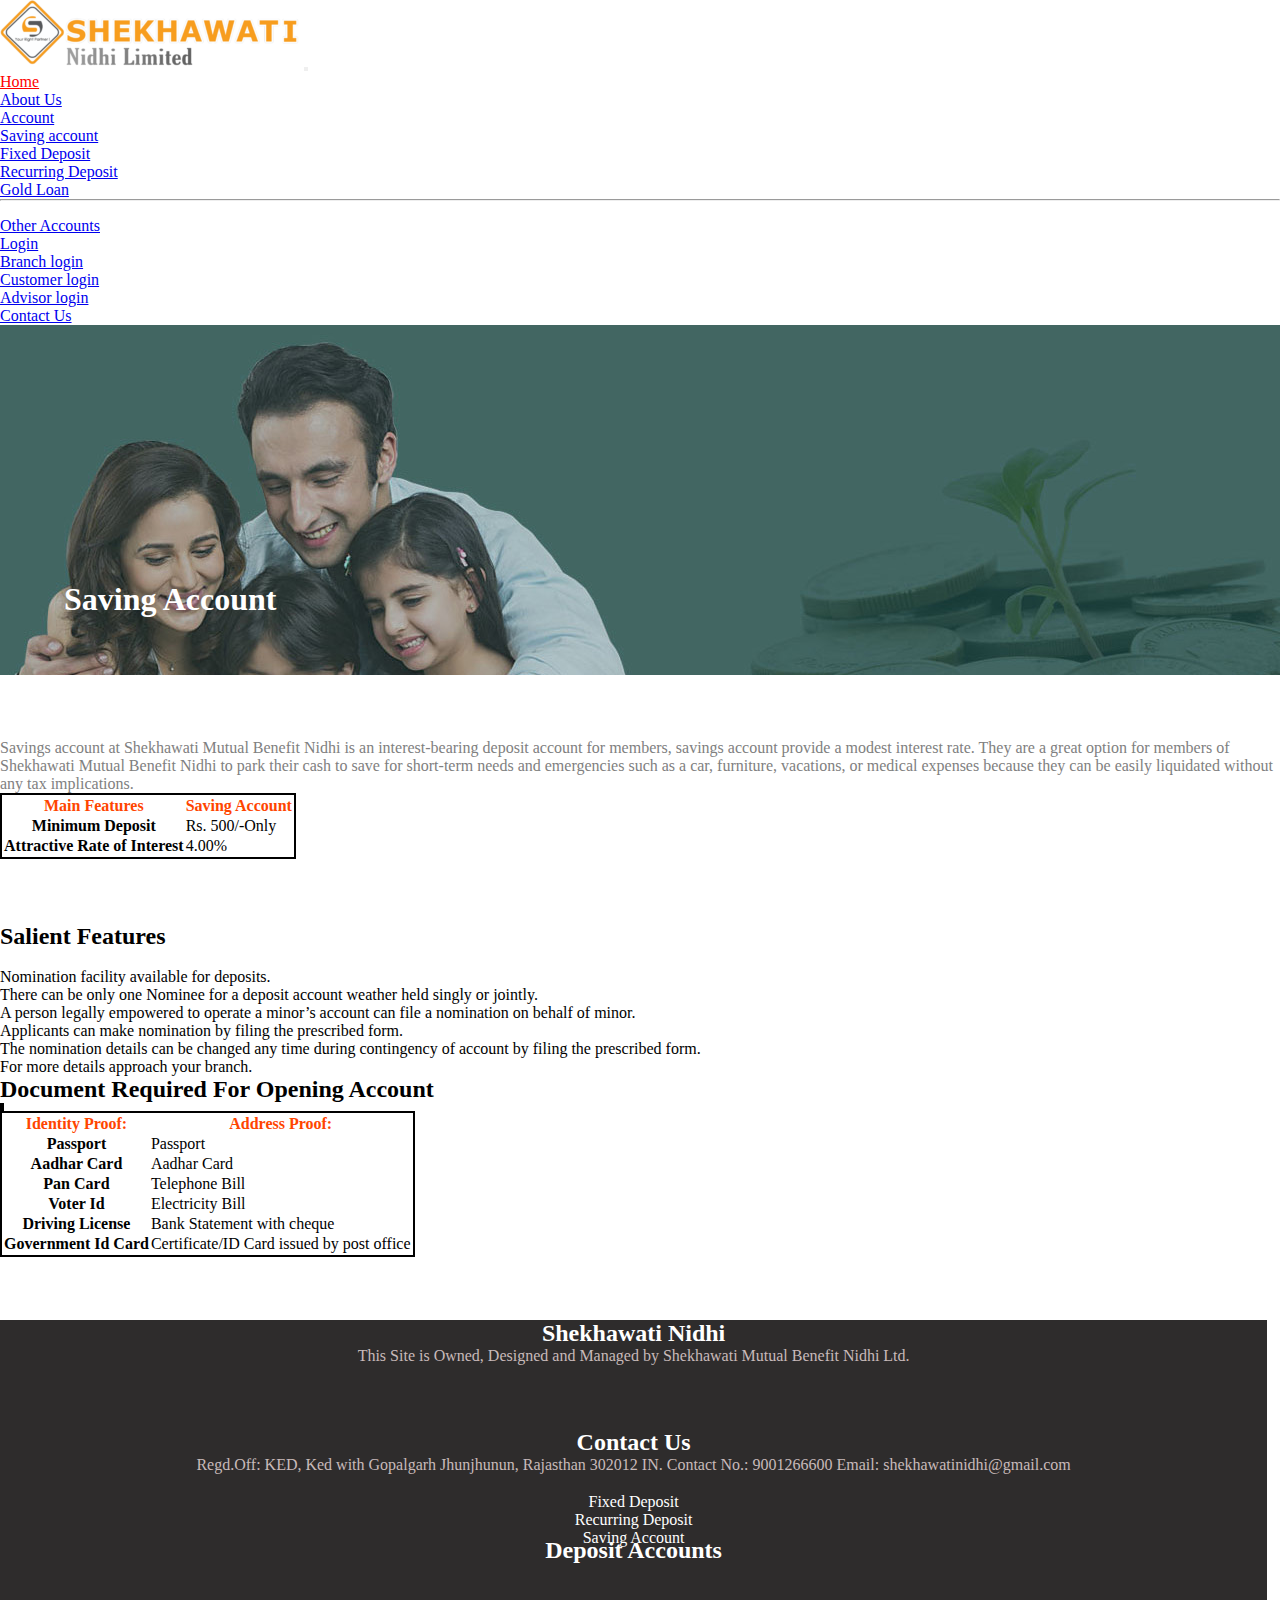
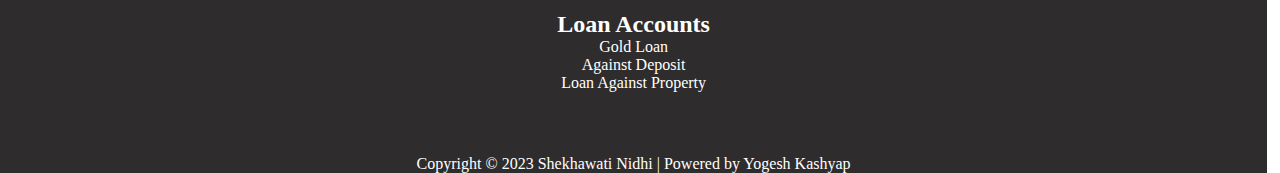
<file: saving.html>
<!DOCTYPE html>
<html lang="en">

<head>
    <meta charset="UTF-8">
    <meta name="viewport" content="width=device-width, initial-scale=1.0">
    <title>Saving account</title>
    <link rel="stylesheet" href="saving.css">
    <link href="https://cdn.jsdelivr.net/npm/bootstrap@5.0.2/dist/css/bootstrap.min.css" rel="stylesheet"
        integrity="sha384-EVSTQN3/azprG1Anm3QDgpJLIm9Nao0Yz1ztcQTwFspd3yD65VohhpuuCOmLASjC" crossorigin="anonymous">
</head>

<body>
    <nav class="navbar navbar-expand-lg navbar-light bg-light">
        <div class="container-fluid">
            <a class="navbar-brand" href="index.html"><img src="logo.png" alt=""></a>
            <button class="navbar-toggler" type="button" data-bs-toggle="collapse"
                data-bs-target="#navbarSupportedContent" aria-controls="navbarSupportedContent" aria-expanded="false"
                aria-label="Toggle navigation">
                <span class="navbar-toggler-icon"></span>
            </button>
            <div class="collapse navbar-collapse" id="navbarSupportedContent">
                <ul class="navbar-nav ms-auto mb-2 mb-lg-0">
                    <li class="nav-item">
                        <a class="nav-link active" aria-current="page" href="#" style="color: red !important;">Home</a>
                    </li>
                    <li class="nav-item">
                        <a class="nav-link active" aria-current="page" href="about.html">About Us</a>
                    </li>
                    <li class="nav-item dropdown">
                        <a class="nav-link dropdown-toggle" href="#" id="navbarDropdown" role="button"
                            data-bs-toggle="dropdown" aria-expanded="false">
                            Account
                        </a>
                        <ul class="dropdown-menu" aria-labelledby="navbarDropdown">
                            <li><a class="dropdown-item" href="saving.html">Saving account</a></li>
                            <li><a class="dropdown-item" href="fixed.html">Fixed Deposit</a></li>
                            <li><a class="dropdown-item" href="recurring.html">Recurring Deposit</a></li>
                            <li><a class="dropdown-item" href="gold.html">Gold Loan</a></li>
                            <li>
                                <hr class="dropdown-divider">
                            </li>
                            <li><a class="dropdown-item" href="#">Other Accounts</a></li>
                        </ul>
                    </li>
                    <li class="nav-item dropdown">
                        <a class="nav-link dropdown-toggle" href="#" id="navbarDropdown" role="button"
                            data-bs-toggle="dropdown" aria-expanded="false">
                            Login
                        </a>
                        <ul class="dropdown-menu" aria-labelledby="navbarDropdown">
                            <li><a class="dropdown-item" href="branch.html">Branch login</a></li>
                            <li><a class="dropdown-item" href="customer.html">Customer login</a></li>
                            <li><a class="dropdown-item" href="branch.html">Advisor login</a></li>
                        </ul>
                    </li>
                    <li class="nav-item">
                        <a class="nav-link active" aria-current="page" href="contact.html">Contact Us</a>
                    </li>
                </ul>
            </div>
        </div>
    </nav>
    <div class="saving">
        <h1>Saving Account</h1>
    </div>
    <div class="container">
        <div class="parag">
            <p>
                Savings account at Shekhawati Mutual Benefit Nidhi is an interest-bearing deposit account for members,
                savings account provide a modest interest rate. They are a great option for members of Shekhawati Mutual
                Benefit Nidhi to park their cash to save for short-term needs and emergencies such as a car, furniture,
                vacations, or medical expenses because they can be easily liquidated without any tax implications.</p>
        </div>
    </div>
    <div class="container">
        <table class="table">
            <thead>
                <tr>
                    <div class="ms">
                    <th scope="col" style="color: orangered !important;">Main Features</th>
                    <th scope="col" style="color: orangered !important;">Saving Account</th>
                    </div>
                </tr>
            </thead>
            <tbody>
                <tr>
                    <th scope="row">Minimum Deposit</th>
                    <td>Rs. 500/-Only</td>
                </tr>
                <tr>
                    <th scope="row">Attractive Rate of Interest</th>
                    <td>4.00%</td>
                </tr>
            </tbody>
        </table>
    </div>
    <div class="container">
        <div class="matter">
            <h2>Salient Features</h2> <br>
            <ul>
                <li>Nomination facility available for deposits.</li>
                <li>There can be only one Nominee for a deposit account weather held singly or jointly.</li>
                <li>A person legally empowered to operate a minor’s account can file a nomination on behalf of minor.</li>
                <li>Applicants can make nomination by filing the prescribed form.</li>
                <li>The nomination details can be changed any time during contingency of account by filing the prescribed form.</li>
                <li>For more details approach your branch.</li>
            </ul>
        </div>
    </div>
    <div class="container">
        <div class="tabel1">
            <h2>Document Required For Opening Account</h2>
            <table class="table table-bordered">
                <table class="table table-striped table-hover">
                    <table class="table">
                        <thead>
                          <tr>
                            <th scope="col" style="color: orangered !important;">Identity Proof:</th>
                            <th scope="col" style="color: orangered !important;">Address Proof:</th>
                          </tr>
                        </thead>
                        <tbody>
                          <tr>
                            <th scope="row">Passport</th>
                            <td>Passport</td>
                          </tr>
                          <tr>
                            <th scope="row">Aadhar Card</th>
                            <td>Aadhar Card</td>
                          </tr>
                          <tr>
                            <th scope="row">Pan Card</th>
                            <td colspan="2">Telephone Bill</td>
                          </tr>
                          <tr>
                            <th scope="row">Voter Id</th>
                            <td colspan="2">Electricity Bill</td>
                          </tr>
                          <tr>
                            <th scope="row">Driving License</th>
                            <td colspan="2">Bank Statement with cheque</td>
                          </tr>
                          <tr>
                            <th scope="row">Government Id Card</th>
                            <td colspan="2">Certificate/ID Card issued by post office</td>
                          </tr>
                        </tbody>
                      </table>
                  </table>
              </table>
        </div>
    </div>
    <div class="footer">
        <div class="row">
            <div class="col-lg-3 col-md-6 col-sm-12">
                <h2 style="color: white; margin-top: 5%;">Shekhawati Nidhi</h2>
                <div class="diteal">
                    <p>This Site is Owned, Designed and Managed by Shekhawati Mutual Benefit Nidhi Ltd.</p>
                </div>
            </div>
            <div class="col-lg-3 col-md-6 col-sm-12">
                <h2 style="color: white; margin-top: 5%;">Contact Us</h2>
                <div class="diteal">
                    <p>Regd.Off: KED, Ked with Gopalgarh Jhunjhunun, Rajasthan 302012 IN.
                        Contact No.: 9001266600
                        Email: shekhawatinidhi@gmail.com</p>
                </div>
            </div>
            <div class="col-lg-3 col-md-6 col-sm-12">
                <h2 style="color: white; margin-top: 5%;">Deposit Accounts</h2>
                <div class="loan1">
                    <p><br><a href="fixed.html">Fixed Deposit</a><br> <a href="recurring.html">Recurring Deposit </a><br> <a href="saving.html">Saving Account</a></p>
                </div>
            </div>
            <div class="col-lg-3 col-md-6 col-sm-12">
                <h2 style="color: white; margin-top: 5%;">Loan Accounts</h2>
                <div class="loan2">
                    <p><a href="gold.html"> Gold Loan </a><br> <a href="fixed.html"> Against Deposit </a> <br><a href="recurring.html">Loan Against Property </a></p>
                </div>
            </div>
            <div class="power">
                <p>Copyright © 2023 Shekhawati Nidhi | Powered by Yogesh Kashyap</p>
            </div>
        </div>
    </div>
    <script src="https://cdn.jsdelivr.net/npm/bootstrap@5.0.2/dist/js/bootstrap.bundle.min.js"
        integrity="sha384-MrcW6ZMFYlzcLA8Nl+NtUVF0sA7MsXsP1UyJoMp4YLEuNSfAP+JcXn/tWtIaxVXM"
        crossorigin="anonymous"></script>
</body>

</html>
</file>
<file: style.css>
*{
    margin: 0;
    padding: 0;
    box-sizing: border-box;
}
.image img{
    width: 70px;
    height: 70px;
    margin-left: 90px;
    margin-top: 30px;
}
.image img:hover{
    width: 60px;
    height: 60px;
}
.image p{
    text-align: center;
}
.image h5{
    text-align: center;
}
.card{
    border-radius: 10px !important;
    box-shadow: 3px 3px 3px black;
}
.card button{
    border: none;
    color: white;
    background-color:rgb(219, 167, 26) ;
}
.card button a{
    text-decoration: none;
    color: white;
    margin-left: 60px;
}
.heading h5{
    margin-top: 60px;
    margin-bottom: 60px;
    font-weight: bold;
}
.heading img{
    width: 50%;
}
.homo1{
    margin-top: 190px;
}
.homo1 p{
    text-align: center;
    color: gray;
}
.homo2{
    margin-top: 100px;
}
.para p{
    margin-right: 30%;
    text-align: center;
    color: gray;
}
.hp h2{
    text-align: center;
    font-weight: bold;
}
.hp p{
    text-align: center;
    color: gray;
}
.card3 img{
    width: 270px;
    height: 187px;
}
.hp2 h2{
    text-align: center;
    font-weight: bold;
    margin-top: 5%;
}
.hp2 p{
    color: gray;
    text-align: center;
}
.gola{
    width: 100px;
    height: 100px;
    border-radius: 50px;
    border: 3px solid blue;
    position: relative;
    margin-top: 30%;
    margin-left: 19%;
}
.ghp h2{
    margin-left: 35%;
    margin-top: 7%;
}
.sms{
    position: absolute;
    margin-top: 17%;
    margin-left: 28%;
    font-size: 225%;
    color: blue;
}
.gola1{
    width: 100px;
    height: 100px;
    border-radius: 50px;
    border: 3px solid blue;
    position: relative;
    margin-top: 5%;
    margin-left: 60%;
}
.ghp1 h2{
    margin-left: 68%;
    margin-top: 2%;
}
.ghp1 p{
    margin-left: 50%;
}
.sms1{
    position: absolute;
    margin-top: 17%;
    margin-left: 28%;
    font-size: 225%;
    color: blue;
}
.gola2{
    width: 100px;
    height: 100px;
    border-radius: 50px;
    border: 3px solid blue;
    position: relative;
    margin-top: 5%;
    margin-left: 9%;
}
.ghp2 h2{
    margin-left: 16%;
    margin-top: 2%;
}
.ghp2 p{
    margin-left: 9%;
}
.sms2{
    position: absolute;
    margin-top: 17%;
    margin-left: 28%;
    font-size: 225%;
    color: blue;
}
.loan1 a{
    text-decoration: none;
    color: white;
}
.loan1{
    margin-top: -7%;
}
.loan2 a{
    text-decoration: none;
    color: white;
}
.diteal{
    color: rgb(200, 186, 186);
}
.power p{
    text-align: center;
    margin-top: 5%;
    color: white;
}
.footer{
    width: 99%;
    background-color: rgb(46, 44, 44);
    text-align: center;
}
.dropdown-item:hover{
    color: red !important;
}
.nav-link:hover{
    color: red !important;
}
</file>
<file: about.css>
*{
    padding: 0;
    margin: 0;
    box-sizing: border-box;
}
.dropdown-item:hover{
    color: red !important;
}
.nav-link:hover{
    color: red !important;
}
.img {
    width: 100%;
    height: 350px;
    background: url(about.jpg);
    position: relative;
}
.img h1{
    position: absolute;
    margin-top: 15%;
    margin-left: 5%;
    font-size: 30px;
    font-weight: bold;
    color: rgb(236, 165, 128);
}
.img p{
    position: absolute;
    margin-top: 18%;
    margin-left: 5%;
    font-size: 40px;
    font-weight: bold;
    color: white;
}
.side{
    margin-top: 10%;
}
.side h1{
    font-weight: bold;
}
.side h6{
    font-weight: bold;
}
.side p{
    color: gray;
}
.fearch{
    width: 420px;
    height: 350px;
    border-radius: 15px;
    box-shadow: 3px 3px 3px 3px whitesmoke;
}
.footer{
    width: 99%;
    margin-top: 100px;
    background-color: rgb(46, 44, 44);
    text-align: center;
}
.loan1 a{
    text-decoration: none;
    color: white;
}
.loan1{
    margin-top: -7%;
}
.loan2 a{
    text-decoration: none;
    color: white;
}
.diteal{
    color: rgb(200, 186, 186);
}
.power p{
    text-align: center;
    margin-top: 5%;
    color: white;
}
</file>
<file: branch.css>
*{
    margin: 0;
    padding: 0;
    box-sizing: border-box;
}
.branch{
    width: 80%;
    height: 550px;
    background-color: skyblue;
    position: relative;
}
.branch img{
    width: 100%;
    height: auto;
    padding: 30px;
    margin-top: 10%;
    margin-left: 5%;
}
.login{
    width: 100%;
    height: 550px;
    position: relative;
}
.login img{
    position: absolute;
    width: 40%;
    margin-top: 10%;
    margin-left: 5%;
}
.inp{
    position: absolute;
    margin-top: 37%;
    margin-left: 10%;
}
.inp a{
    text-decoration: none;
    color: rgb(36, 36, 163);
    margin-left: 35%;
}
.inp button{
    width: 100px;
    height: 40px;
    background-color: skyblue;
    border: none;
    border-radius: 10px;
    color: white;
}
.power span{
    color: rgb(24, 100, 131);
}
.power h5{
    font-size: 16px;
    margin-top: -90px;
}
.power{
    height: 100px;
}
</file>
<file: contact.css>
*{
    margin: 0;
    padding: 0;
    box-sizing: border-box;
}
.dropdown-item:hover{
    color: red !important;
}
.nav-link:hover{
    color: red !important;
}
.header{
    width: 100%;
    height: 300px;
    background: url(bg-06-free-2.jpg);
    position: relative;
}
.header h1{
    position: absolute;
    margin-top: 15%;
    margin-left: 5%;
    color: white;
    font-weight: bold;
}
.side{
    margin-top: 100px;
}
.side h5{
    font-weight: bold;
}
.side h1{
    font-weight: bold;
}
.call a{
    text-decoration: none;
    font-weight: bold;
    font-size: 20px;
    margin-top: 15px;
    color: rgb(64, 64, 137);
    display: flex;
}
.call{
    display: flex;
}
.emal{
    margin-left: 60px;
}
.call p{
    color: gray;
    font-size: 16px;
    font-weight: normal;
}
.icon h2{
    font-weight: bold;
}
.icon a{
    font-size: 30px;
    padding: 10px;
    color: rgb(28, 28, 62);
}
.find a img{
    width: 300px;
    height: 100px;
    color: gray;
}
.find h2{
    font-weight: bold;
    margin-top: 15px;
}
.fearch{
    width: 350px;
    height: 570px;
    box-shadow: 3px 3px 3px 3px whitesmoke;
    padding: 10px;
}
.fearch h2{
    font-weight: bold;
}
.fearch button{
    width: 100px;
    height: 40px;
    border: none;
    color: white;
    border-radius: 115px;
    background-color: orangered;
}
.loan1 a{
    text-decoration: none;
    color: white;
}
.loan1{
    margin-top: -7%;
}
.loan2 a{
    text-decoration: none;
    color: white;
}
.diteal{
    color: rgb(200, 186, 186);
}
.power p{
    text-align: center;
    margin-top: 5%;
    color: white;
}
.footer{
    width: 99%;
    background-color: rgb(46, 44, 44);
    text-align: center;
}
</file>
<file: customer.css>
*{
    margin: 0;
    padding: 0;
    box-sizing: border-box;
}
.branch{
    width: 80%;
    height: 550px;
    background-color: skyblue;
    position: relative;
}
.branch img{
    width: 100%;
    height: auto;
    padding: 30px;
    margin-top: 10%;
    margin-left: 5%;
}
.login{
    width: 100%;
    height: 550px;
    position: relative;
}
.login img{
    position: absolute;
    width: 40%;
    margin-top: 10%;
    margin-left: 5%;
}
.inp{
    position: absolute;
    margin-top: 37%;
    margin-left: 10%;
}
.inp a{
    text-decoration: none;
    color: rgb(36, 36, 163);
    margin-left: 35%;
}
.inp button{
    width: 100px;
    height: 40px;
    background-color: skyblue;
    border: none;
    border-radius: 10px;
    color: white;
}
.power span{
    color: rgb(24, 100, 131);
}
.power h5{
    font-size: 16px;
    margin-top: -90px;
}
.power{
    height: 100px;
}
</file>
<file: fixed.css>
*{
    margin: 0;
    padding: 0;
    box-sizing: border-box;
}
.dropdown-item:hover{
    color: red !important;
}
.nav-link:hover{
    color: red !important;
}
.fixed{
    width: 100%;
    height: 350px;
    background: url(fixed-deposit.jpg);
    position: relative;
}
.fixed h1{
    position: absolute;
    margin-top: 20%;
    margin-left: 5%;
    color: white;
    font-weight: bold;
}
.paragr p{
    margin-top: 5%;
    color: gray;
}
.tab h2{
    margin-top: 3%;
    font-weight: bold;
    font-size: 40px;
}
.matter h2{
    font-weight: bold;
    margin-top: 3%;
}
.matter li{
    color: gray;
}
.loan1 a{
    text-decoration: none;
    color: white;
}
.loan1{
    margin-top: -7%;
}
.loan2 a{
    text-decoration: none;
    color: white;
}
.diteal{
    color: rgb(200, 186, 186);
}
.power p{
    text-align: center;
    margin-top: 5%;
    color: white;
}
.footer{
    width: 99%;
    background-color: rgb(46, 44, 44);
    text-align: center;
}
</file>
<file: gold.css>
*{
    margin: 0;
    padding: 0;
    box-sizing: border-box;
}
.dropdown-item:hover{
    color: red !important;
}
.nav-link:hover{
    color: red !important;
}
.gold{
    width: 100%;
    height: 350px;
    background: url(goldloan.jpg);
    position: relative;
}
.gold h1{
    position: absolute;
    margin-top: 20%;
    margin-left: 5%;
    color: white;
    font-weight: bold;
}
.matt h5{
    font-weight: 1000;
}
.matt p{
    color: gray;
}
.matt li{
    color: gray;
}
.loan1 a{
    text-decoration: none;
    color: white;
}
.loan1{
    margin-top: -7%;
}
.loan2 a{
    text-decoration: none;
    color: white;
}
.diteal{
    color: rgb(200, 186, 186);
}
.power p{
    text-align: center;
    margin-top: 5%;
    color: white;
}
.footer{
    width: 99%;
    background-color: rgb(46, 44, 44);
    text-align: center;
}
</file>
<file: recurring.css>
*{
    margin: 0;
    padding: 0;
    box-sizing: border-box;
}
.dropdown-item:hover{
    color: red !important;
}
.nav-link:hover{
    color: red !important;
}
.recurr{
    width: 100%;
    height: 350px;
    background: url(recurring-deposit.jpg);
    position: relative;
}
.recurr h1{
    position: absolute;
    margin-top: 20%;
    margin-left: 5%;
    font-weight: bold;
    color: white;
}
.p{
    margin-top: 3%;
    color: gray;
}
.tab1 h2{
    font-weight: bold;
    margin-top: 3%;
}
.tab1 h3{
    font-weight: bold;
}
.hp2 h4{
    font-weight: bold;
}
.hp2 p{
    color: gray;
}
.hp2 li{
    color: gray;
}
.loan1 a{
    text-decoration: none;
    color: white;
}
.loan1{
    margin-top: -7%;
}
.loan2 a{
    text-decoration: none;
    color: white;
}
.diteal{
    color: rgb(200, 186, 186);
}
.power p{
    text-align: center;
    margin-top: 5%;
    color: white;
}
.footer{
    width: 99%;
    background-color: rgb(46, 44, 44);
    text-align: center;
}
</file>
<file: saving.css>
*{
    margin: 0;
    padding: 0;
    box-sizing: border-box;
}
.dropdown-item:hover{
    color: red !important;
}
.nav-link:hover{
    color: red !important;
}
.saving{
    width: 100%;
    height: 350px;
    background: url(saving.jpg);
    position: relative;
}
.saving h1{
    position: absolute;
    margin-top: 20%;
    margin-left: 5%;
    font-weight: bold;
    color: white;
}
.parag p{
    margin-top: 5%;
    color: gray;
}
table{
    border: 2px solid black;
}
.matter h2{
    font-weight: bold;
    margin-top: 5%;
}
.loan1 a{
    text-decoration: none;
    color: white;
}
.loan1{
    margin-top: -7%;
}
.loan2 a{
    text-decoration: none;
    color: white;
}
.diteal{
    color: rgb(200, 186, 186);
}
.power p{
    text-align: center;
    margin-top: 5%;
    color: white;
}
.footer{
    width: 99%;
    background-color: rgb(46, 44, 44);
    text-align: center;
}
</file>
